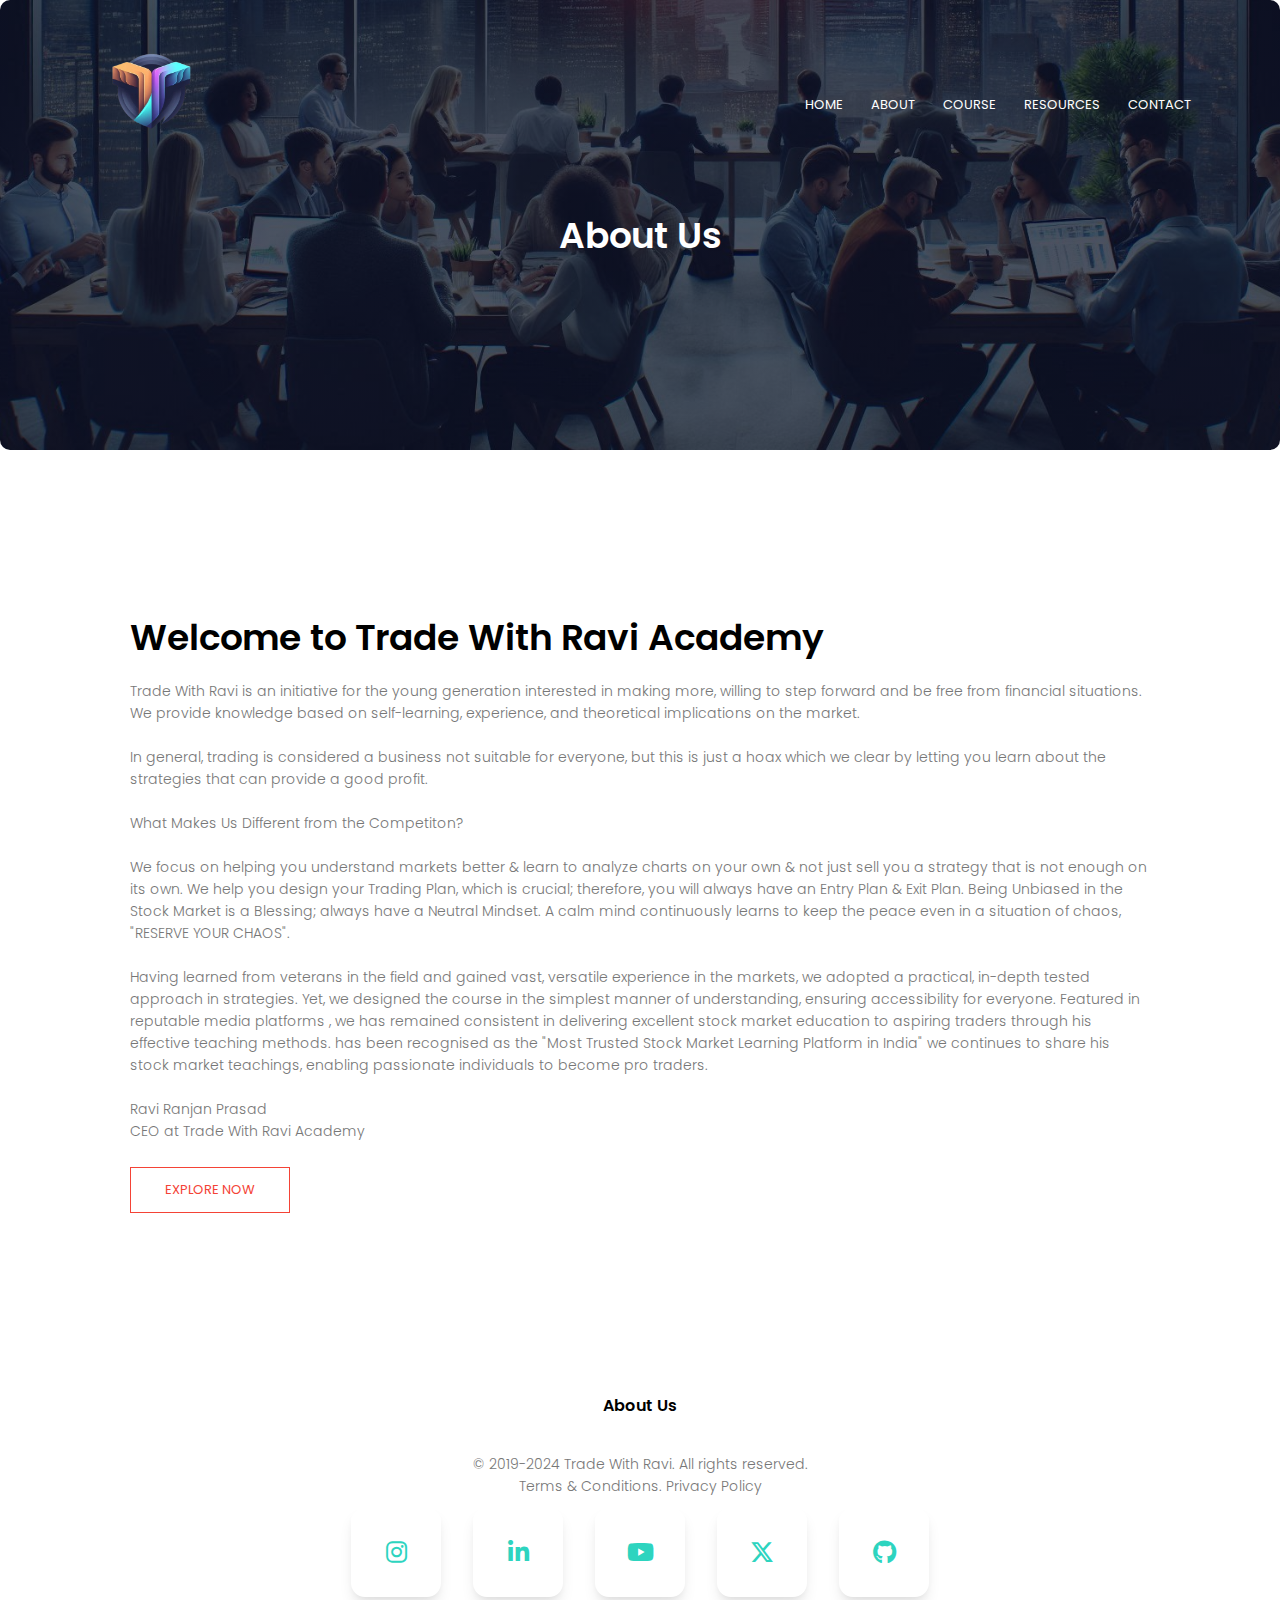
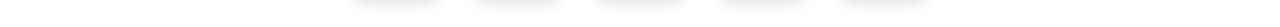
<file: ABOUT.html>
<!DOCTYPE html>
<html>
    <head>
        <meta name="viewport" content="with=device-width,initial-
        scale=1.0">
        <title>trade with ravi</title>
        <link rel="stylesheet" href="style.css">
        <link rel="preconnect" href="https://fonts.googleapis.com">
        <link rel="preconnect" href="https://fonts.gstatic.com" crossorigin>
        <link href="https://fonts.googleapis.com/css2?family=Poppins:ital,
        wght@0,100;0,200;0,300;0,400;0,500;0,600;0,700;0,800;0,900;1,100;1
        ,200;1,300;1,400;1,500;1,600;1,700;1,800;1,900&display=swap" 
        rel="stylesheet">
        <link rel="stylesheet" href="https://cdnjs.cloudflare.com/ajax/libs/font-awesome/6.5.2/css/all.min.css" />
        <link rel="icon" href="./images/a2 logo - Copy.png">
        <!-- TradingView Widget BEGIN -->
        <div class="tradingview-widget-container">
            <div class="tradingview-widget-container__widget"></div>
            <script type="text/javascript" src="https://s3.tradingview.com/external-embedding/embed-widget-ticker-tape.js" async>
                {
                    "symbols"; [
                        { "description": "", "proName": "NASDAQ:TSLA" },
                        { "description": "", "proName": "NASDAQ:AAPL" },
                        // Add more symbols as needed
                    ],
                    "showSymbolLogo"; true,
                    "colorTheme"; "light",
                    "isTransparent"; false,
                    "displayMode"; "adaptive",
                    "locale"; "en"
                }
            </script>
        </div>
        <!-- TradingView Widget END -->


    </head>
    <body>
    <section class="aboutus-header">
        <nav>
            <a href="index.html"><img src="images/a2 logo.png"> </a>
            <div class="nav-links">
                <ul>
                    <li><a href="index.html">HOME</a></li>
                    <li><a href="ABOUT.html">ABOUT</a></li>
                    <li><a href="COURSE.html">COURSE</a></li>
                    <li><a href="RESOURCES.html">RESOURCES</a></li>
                    <li><a href="CONTACT.html">CONTACT</a></li>
                </ul>
            </div>    
        </nav>
        <h1>About Us</h1>
    </section>

    <!----about us content----->
    <section class="about-us">
        <div class="">
            <div class="about-col">
                <h1>Welcome to Trade With Ravi Academy</h1>
                <p>Trade With Ravi is an initiative for the young
                     generation interested in making more, willing
                      to step forward and be free from financial
                       situations. We provide knowledge based on
                        self-learning, experience, and theoretical
                         implications on the market.<br><br>
                    In general, trading is considered a business
                     not suitable for everyone, but this is just a hoax
                      which we clear by letting you learn about the
                       strategies that can provide a good profit.<br><br>
                       What Makes Us Different from the Competiton?<br><br>
                       We focus on helping you understand markets better 
                       & learn to analyze charts on your own & not just sell
                        you a strategy that is not enough on its own. We help
                         you design your Trading Plan, which is crucial; therefore,
                          you will always have an Entry Plan & Exit Plan. Being Unbiased
                           in the Stock Market is a Blessing; always have a Neutral Mindset.
                            A calm mind continuously learns to keep the peace even
                             in a situation of chaos, "RESERVE YOUR CHAOS".<br><br>
                             Having learned from veterans in the field and gained vast, 
                             versatile experience in the markets, we adopted a 
                             practical, in-depth tested approach in  strategies. Yet,
                              we designed the course in the simplest manner of
                               understanding, ensuring accessibility for everyone. 
                               Featured in reputable media platforms , we
                                has remained consistent in delivering excellent stock
                                 market education to aspiring traders through his effective
                                  teaching methods. has been recognised as the "Most
                                    Trusted Stock Market Learning Platform in India" 
                                     we continues to share his stock market teachings, enabling
                                      passionate individuals to become pro traders.
                                      <br><br>

                             Ravi Ranjan Prasad<br>
                             CEO at Trade With Ravi Academy</p>
                <a href="COURSE.html" class="hero-btn red-btn">EXPLORE NOW</a>
            </div>
            <!--<div class="about-col"></div>
                <img src="">-->
        </div>
    </section>



    <!----call to footer----->
    <section class="footer">
        <h4>About Us</h4 >
        <p>© 2019-2024 Trade With Ravi. All rights reserved.
            <br>Terms & Conditions. Privacy Policy</p>
            <div class="wrapper">
                <a href="https://www.instagram.com/ravi_r_prasad?igsh=MTlmdzN1eXh4c2s4Yw==" class="icon"><i class="fa-brands fa-instagram"></i></a>
                <a href="https://www.linkedin.com/in/ravi-prasad-a82067279/" class="icon"><i class="fa-brands fa-linkedin-in"></i></a>
                <a href="https://youtube.com/@tradewithraviii?si=IYoR2a-AwyPsZ4Fv" class="icon"><i class="fa-brands fa-youtube"></i></a>
                <a href="https://x.com/RaviPrasad53339" class="icon"><i class="fa-brands fa-x-twitter"></i></a>
                <a href="https://github.com/rraviprasad" class="icon"><i class="fa-brands fa-github"></i></a>
            </div>
    </section>
    </body>
</html>
</file>
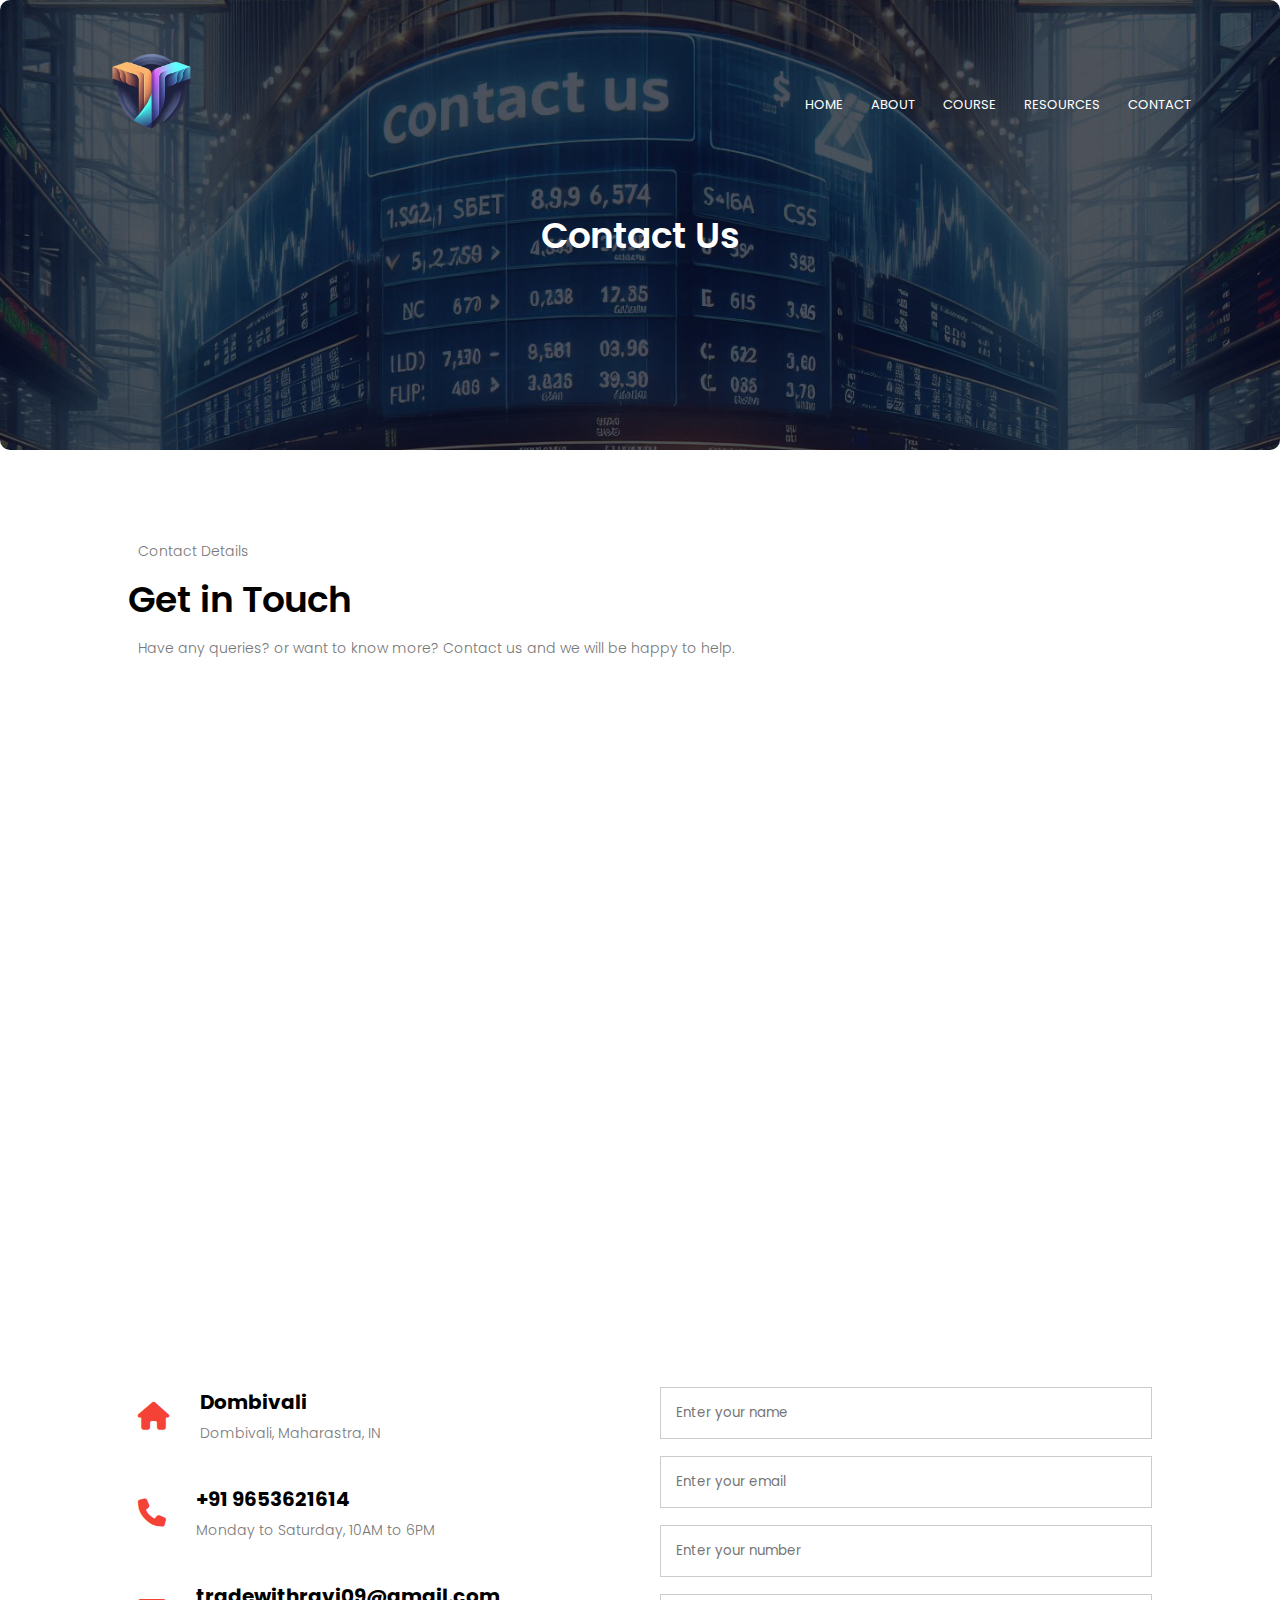
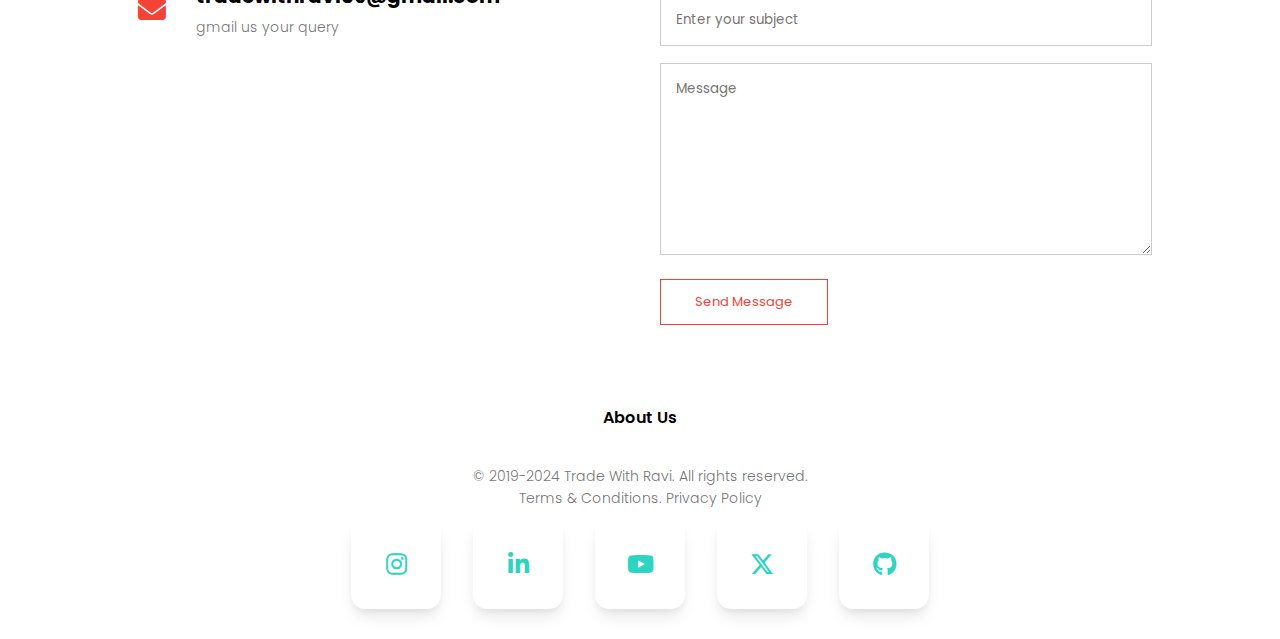
<file: CONTACT.html>
<!DOCTYPE html>
<html>
    <head>
        <meta name="viewport" content="with=device-width,initial-
        scale=1.0">
        <title>trade with ravi</title>
        <link rel="stylesheet" href="style.css">
        <link rel="preconnect" href="https://fonts.googleapis.com">
        <link rel="preconnect" href="https://fonts.gstatic.com" crossorigin>
        <link href="https://fonts.googleapis.com/css2?family=Poppins:ital,
        wght@0,100;0,200;0,300;0,400;0,500;0,600;0,700;0,800;0,900;1,100;1
        ,200;1,300;1,400;1,500;1,600;1,700;1,800;1,900&display=swap" 
        rel="stylesheet">
        <link rel="stylesheet" href="https://cdnjs.cloudflare.com/ajax/libs/font-awesome/6.5.2/css/all.min.css" />
        <link rel="icon" href="./images/a2 logo - Copy.png">
        <!-- TradingView Widget BEGIN -->
        <div class="tradingview-widget-container">
            <div class="tradingview-widget-container__widget"></div>
            <script type="text/javascript" src="https://s3.tradingview.com/external-embedding/embed-widget-ticker-tape.js" async>
                {
                    "symbols"; [
                        { "description": "", "proName": "NASDAQ:TSLA" },
                        { "description": "", "proName": "NASDAQ:AAPL" },
                        // Add more symbols as needed
                    ],
                    "showSymbolLogo"; true,
                    "colorTheme"; "light",
                    "isTransparent"; false,
                    "displayMode"; "adaptive",
                    "locale"; "en"
                }
            </script>
        </div>
        <!-- TradingView Widget END -->


    </head>
    <body>
    
    <section class="contactus-header">
        <nav>
            <a href="index.html"><img src="images/a2 logo.png"> </a>
            <div class="nav-links">
                <ul>
                    <li><a href="index.html">HOME</a></li>
                    <li><a href="ABOUT.html">ABOUT</a></li>
                    <li><a href="COURSE.html">COURSE</a></li>
                    <li><a href="RESOURCES.html">RESOURCES</a></li>
                    <li><a href="CONTACT.html">CONTACT</a></li>
                </ul>
            </div>    
        </nav>
        <h1>Contact Us</h1>
    </section>
        <!----about us content----->
        <section class="about-us">
            <div class="">
                <div class="about-c">
                    <p>Contact Details</p>
                    <h1>Get in Touch</h1>
                    <p>Have any queries? or want to know more?
                        Contact us and we will be happy to help.</p>
                </div>
            </div>
        </section>

    <!----content us----->
    <section class="location">
        <iframe src="https://www.google.com/maps/embed?pb=!1m18!1m12!1m3!1d60282.82315846535!2d73.0583818355154!3d19.209329197565467!2m3!1f0!2f0!3f0!3m2!1i1024!2i768!4f13.1!3m3!1m2!1s0x3be7958ef72d8707%3A0x84bf6ab96e280b08!2sDombivli%2C%20Maharashtra!5e0!3m2!1sen!2sin!4v1733633603600!5m2!1sen!2sin" width="600" height="450" style="border:0;" allowfullscreen="" loading="lazy" referrerpolicy="no-referrer-when-downgrade"></iframe>
    </section>


    <section class="contact-us">
        <div class="row">
            <div class="contact-col">
                <div>
                    <a href="#"></a><i class="fa fa-home"></i></a>
                    <span>
                        <h5>Dombivali</h5>
                        <p>Dombivali, Maharastra, IN</p>
                    </span>
                </div>
                <div>
                    <a href="#"></a><i class="fa fa-phone"></i></a>
                    <span>
                        <h5>+91 9653621614</h5>
                        <p>Monday to Saturday, 10AM to 6PM</p>
                    </span>
                </div>
                <div>
                    <a href="#"></a><i class="fa fa-envelope"></i></a>
                    <span>
                        <h5>tradewithravi09@gmail.com</h5>
                        <p>gmail us your query</p>
                    </span>
                </div>
                
            </div>
            <div class="contact-col">
                <!-- modify this form HTML and place wherever you want your form -->
                <form action="https://formspree.io/f/xldekggw" method="POST">
                    <label for="name"></label>
                    <input type="text" name="name" id="name" placeholder="Enter your name" required>
                    
                    <label for="email"></label>
                    <input type="email" name="email" id="email" placeholder="Enter your email" required>
                    
                    <label for="number"></label>
                    <input type="text" name="number" id="number" placeholder="Enter your number" required>
                    
                    <label for="subject"></label>
                    <input type="text" name="subject" id="subject" placeholder="Enter your subject" required>
                    
                    <label for="message"></label>
                    <textarea name="message" id="message" rows="8" placeholder="Message" required></textarea>
                    
                    <button type="submit" class="hero-btn red-btn">Send Message</button>
                </form>
            </div>
            
        </div>
    </section>




    <!----call to footer----->
    <section class="footer">
        <h4>About Us</h4 >
            <p>© 2019-2024 Trade With Ravi. All rights reserved.
                <br>Terms & Conditions. Privacy Policy</p>
                <div class="wrapper">
                    <a href="https://www.instagram.com/ravi_r_prasad?igsh=MTlmdzN1eXh4c2s4Yw==" class="icon"><i class="fa-brands fa-instagram"></i></a>
                    <a href="https://www.linkedin.com/in/ravi-prasad-a82067279/" class="icon"><i class="fa-brands fa-linkedin-in"></i></a>
                    <a href="https://youtube.com/@tradewithraviii?si=IYoR2a-AwyPsZ4Fv" class="icon"><i class="fa-brands fa-youtube"></i></a>
                    <a href="https://x.com/RaviPrasad53339" class="icon"><i class="fa-brands fa-x-twitter"></i></a>
                    <a href="https://github.com/rraviprasad" class="icon"><i class="fa-brands fa-github"></i></a>
                </div>
    </section>
    </body>
</html>
</file>
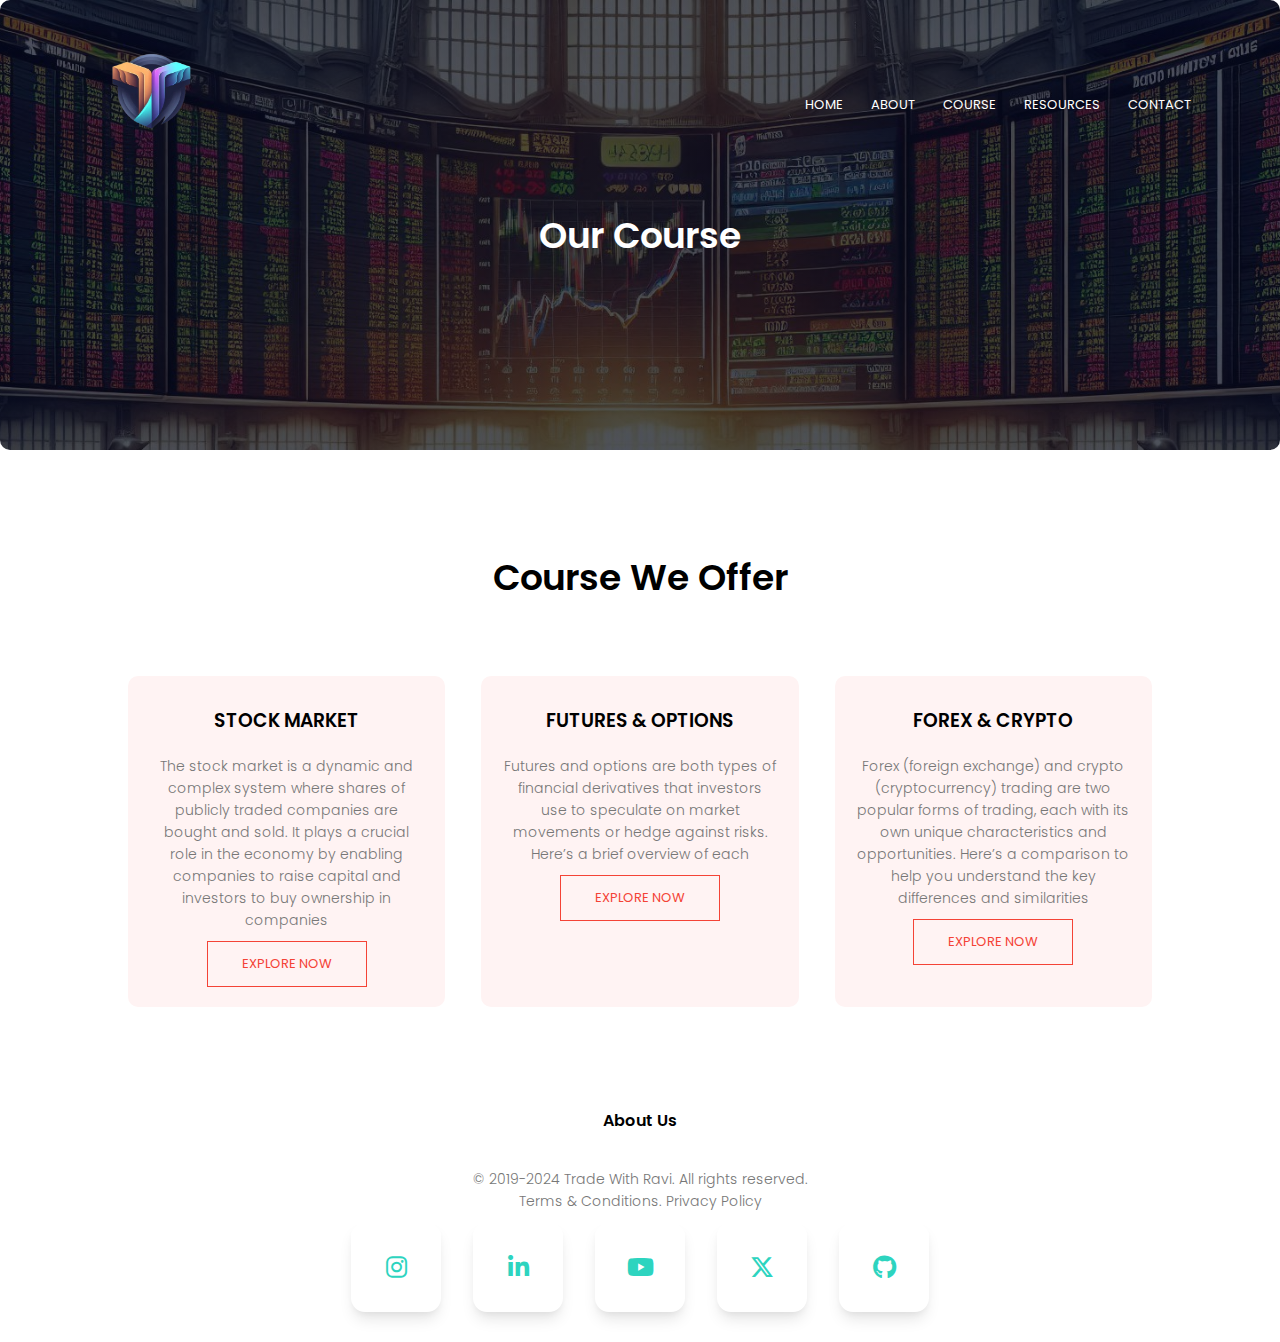
<file: COURSE.html>
<!DOCTYPE html>
<html>
    <head>
        <meta name="viewport" content="with=device-width,initial-
        scale=1.0">
        <title>trade with ravi</title>
        <link rel="stylesheet" href="style.css">
        <link rel="preconnect" href="https://fonts.googleapis.com">
        <link rel="preconnect" href="https://fonts.gstatic.com" crossorigin>
        <link href="https://fonts.googleapis.com/css2?family=Poppins:ital,
        wght@0,100;0,200;0,300;0,400;0,500;0,600;0,700;0,800;0,900;1,100;1
        ,200;1,300;1,400;1,500;1,600;1,700;1,800;1,900&display=swap" 
        rel="stylesheet">
        <link rel="stylesheet" href="https://cdnjs.cloudflare.com/ajax/libs/font-awesome/6.5.2/css/all.min.css" />
        <link rel="icon" href="./images/a2 logo - Copy.png">
        <!-- TradingView Widget BEGIN -->
        <div class="tradingview-widget-container">
            <div class="tradingview-widget-container__widget"></div>
            <script type="text/javascript" src="https://s3.tradingview.com/external-embedding/embed-widget-ticker-tape.js" async>
                {
                    "symbols"; [
                        { "description": "", "proName": "NASDAQ:TSLA" },
                        { "description": "", "proName": "NASDAQ:AAPL" },
                        // Add more symbols as needed
                    ],
                    "showSymbolLogo"; true,
                    "colorTheme"; "light",
                    "isTransparent"; false,
                    "displayMode"; "adaptive",
                    "locale"; "en"
                }
            </script>
        </div>
        <!-- TradingView Widget END -->


    </head>
    <body>
    <section class="ourcorses-header">
        <nav>
            <a href="index.html"><img src="images/a2 logo.png"> </a>
            <div class="nav-links">
                <ul>
                    <li><a href="index.html">HOME</a></li>
                    <li><a href="ABOUT.html">ABOUT</a></li>
                    <li><a href="COURSE.html">COURSE</a></li>
                    <li><a href="RESOURCES.html">RESOURCES</a></li>
                    <li><a href="CONTACT.html">CONTACT</a></li>
                </ul>
            </div>    
        </nav>
        <h1>Our Course</h1>
    </section>

    <!----course----->
    <section class="course">
        <h1>Course We Offer</h1>
        <p></p>

        <div class="row">
            <div class="course-col">

                <h3>STOCK MARKET</h3>
                <p>The stock market is a dynamic and complex system where shares of publicly traded companies are bought and sold. It plays a crucial role in the economy by enabling companies to raise capital and investors to buy ownership in companies</p>
                <a href="image present stock.html" class="hero-btn red-btn">EXPLORE NOW</a>
            </div>
    
            <div class="course-col">
                <h3>FUTURES & OPTIONS</h3>
                <p>Futures and options are both types of financial derivatives that investors use to speculate on market movements or hedge against risks. Here’s a brief overview of each</p>
                <a href="image present FUTURES & OPTIONS.html" class="hero-btn red-btn">EXPLORE NOW</a>
            </div>
    
            <div class="course-col">
                <h3>FOREX & CRYPTO</h3>
                <p>Forex (foreign exchange) and crypto (cryptocurrency) trading are two popular forms of trading, each with its own unique characteristics and opportunities. Here’s a comparison to help you understand the key differences and similarities</p>
                <a href="image present FOREX & CRYPTO.html" class="hero-btn red-btn">EXPLORE NOW</a>
            </div>
            
        </div>
    </section>






    <!----call to footer----->
    <section class="footer">
        <h4>About Us</h4 >
            <p>© 2019-2024 Trade With Ravi. All rights reserved.
                <br>Terms & Conditions. Privacy Policy</p>
                <div class="wrapper">
                    <a href="https://www.instagram.com/ravi_r_prasad?igsh=MTlmdzN1eXh4c2s4Yw==" class="icon"><i class="fa-brands fa-instagram"></i></a>
                    <a href="https://www.linkedin.com/in/ravi-prasad-a82067279/" class="icon"><i class="fa-brands fa-linkedin-in"></i></a>
                    <a href="https://youtube.com/@tradewithraviii?si=IYoR2a-AwyPsZ4Fv" class="icon"><i class="fa-brands fa-youtube"></i></a>
                    <a href="https://x.com/RaviPrasad53339" class="icon"><i class="fa-brands fa-x-twitter"></i></a>
                    <a href="https://github.com/rraviprasad" class="icon"><i class="fa-brands fa-github"></i></a>
                </div>
    </section>
    </body>
</html>
</file>
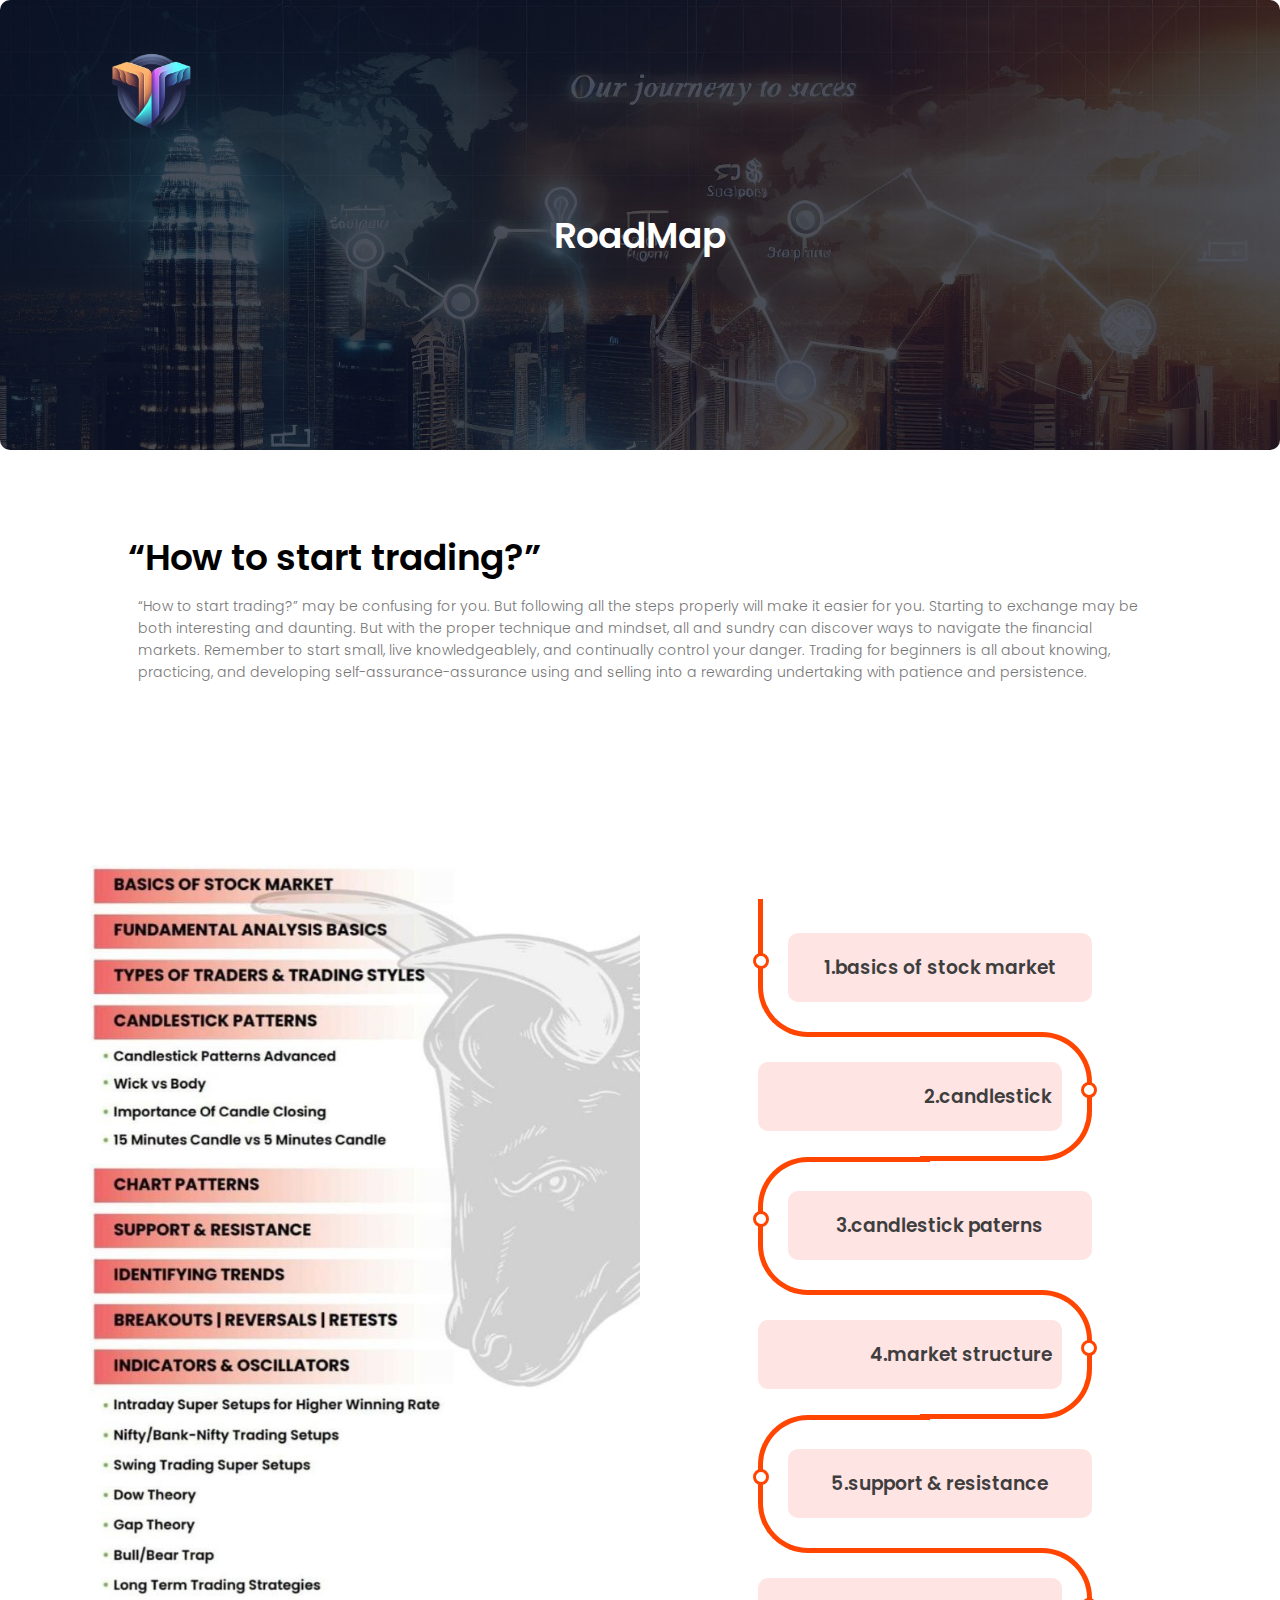
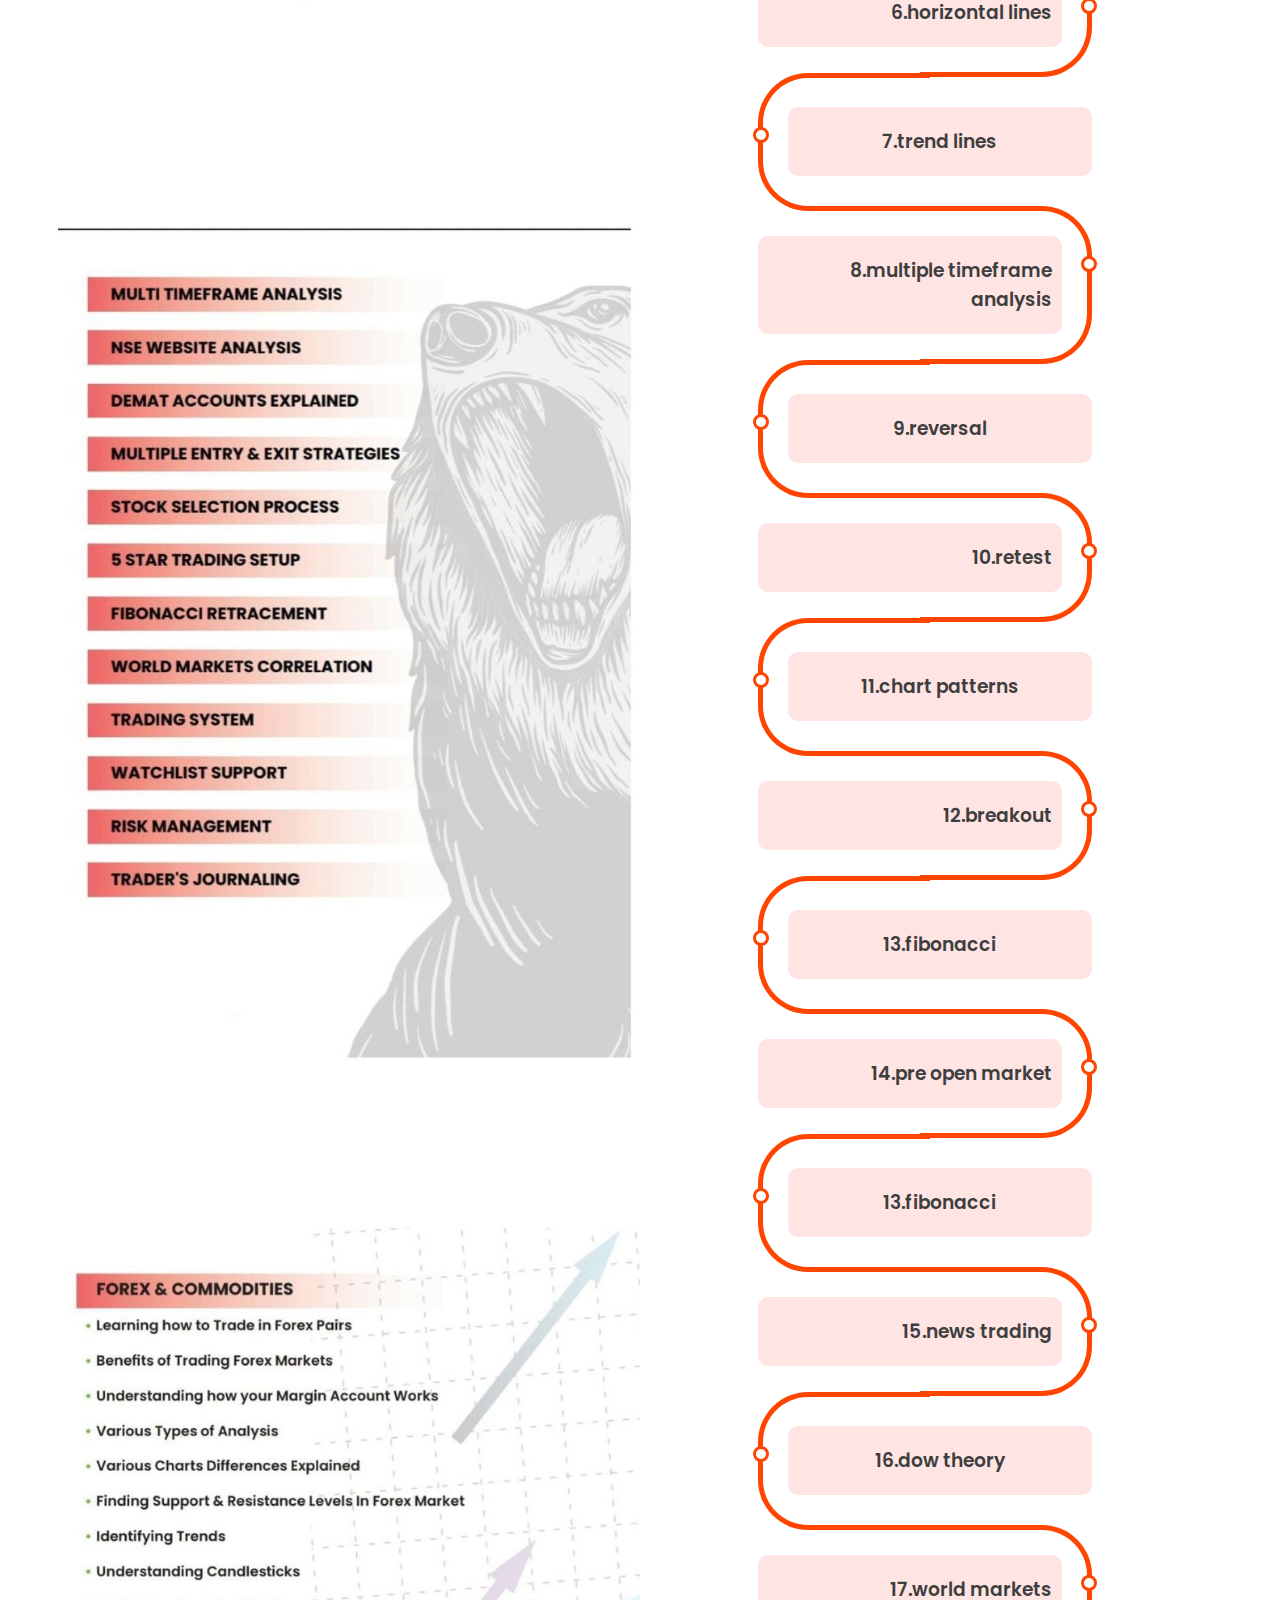
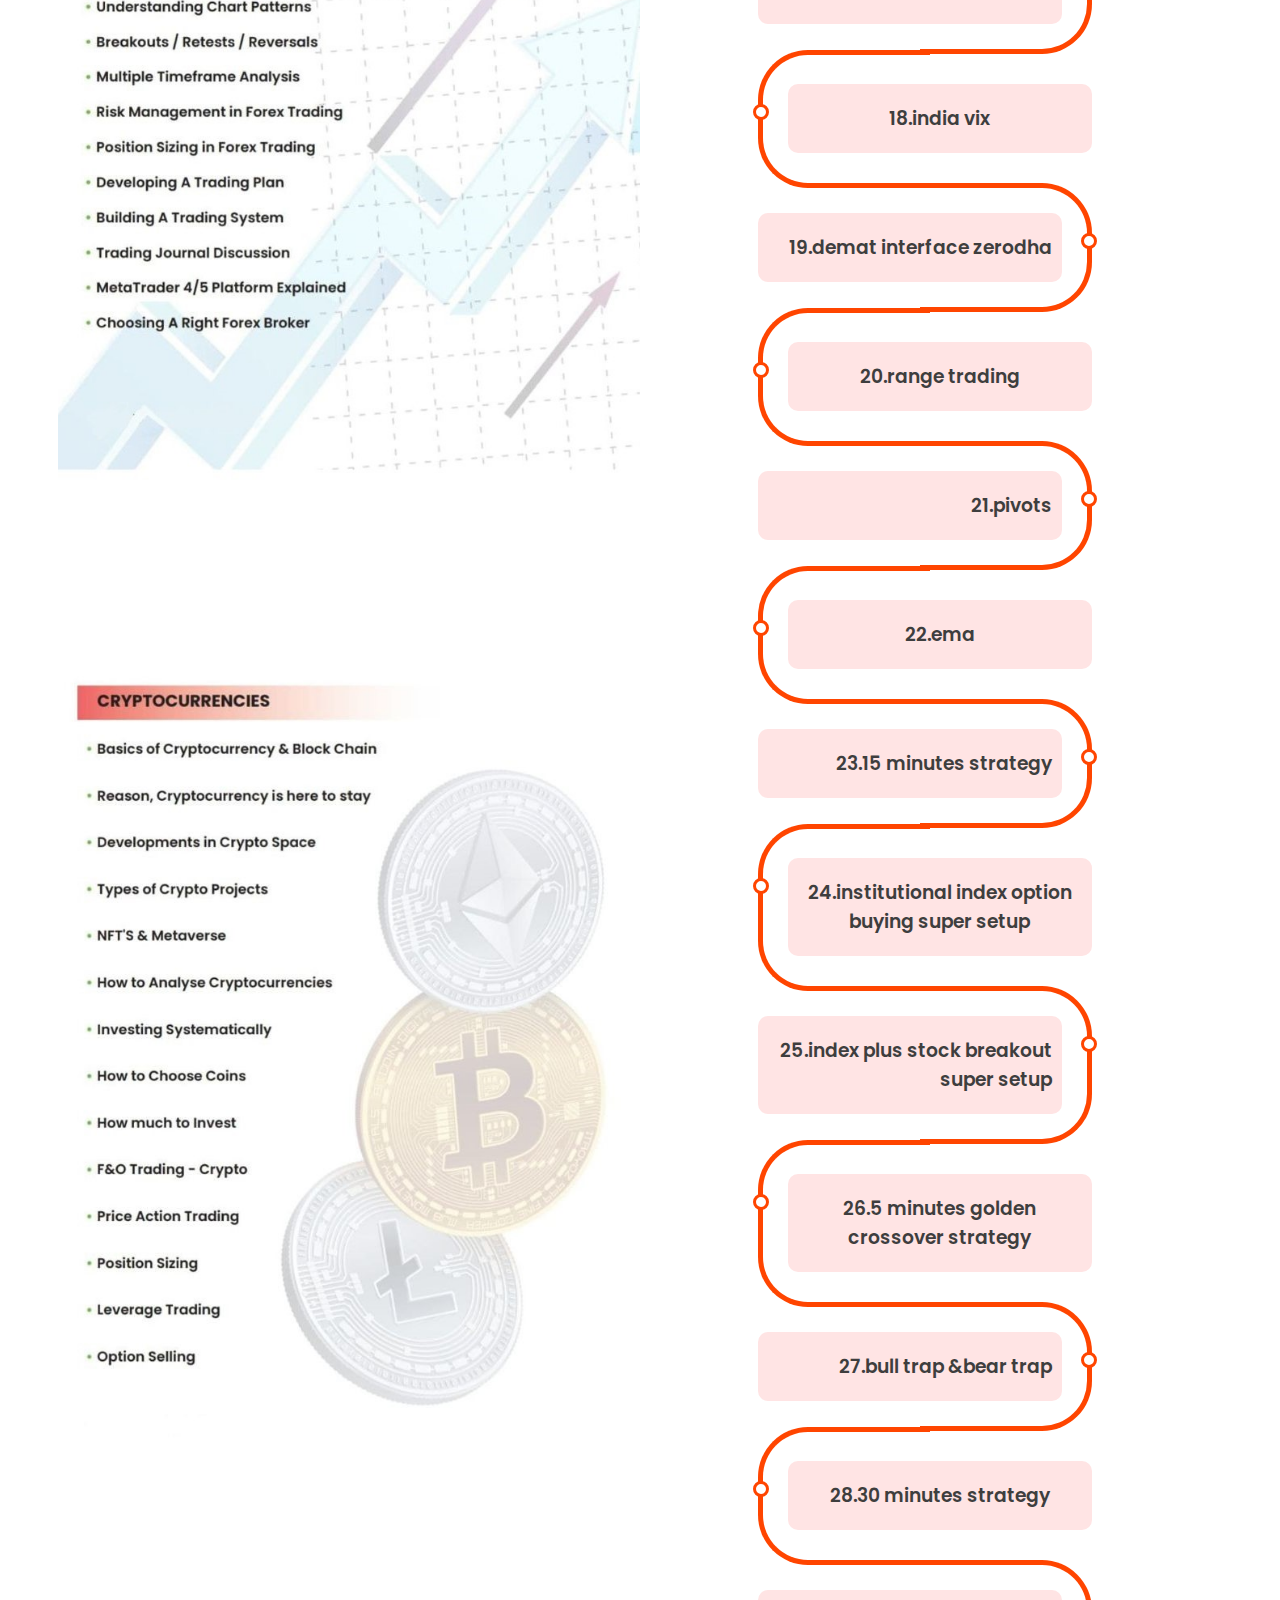
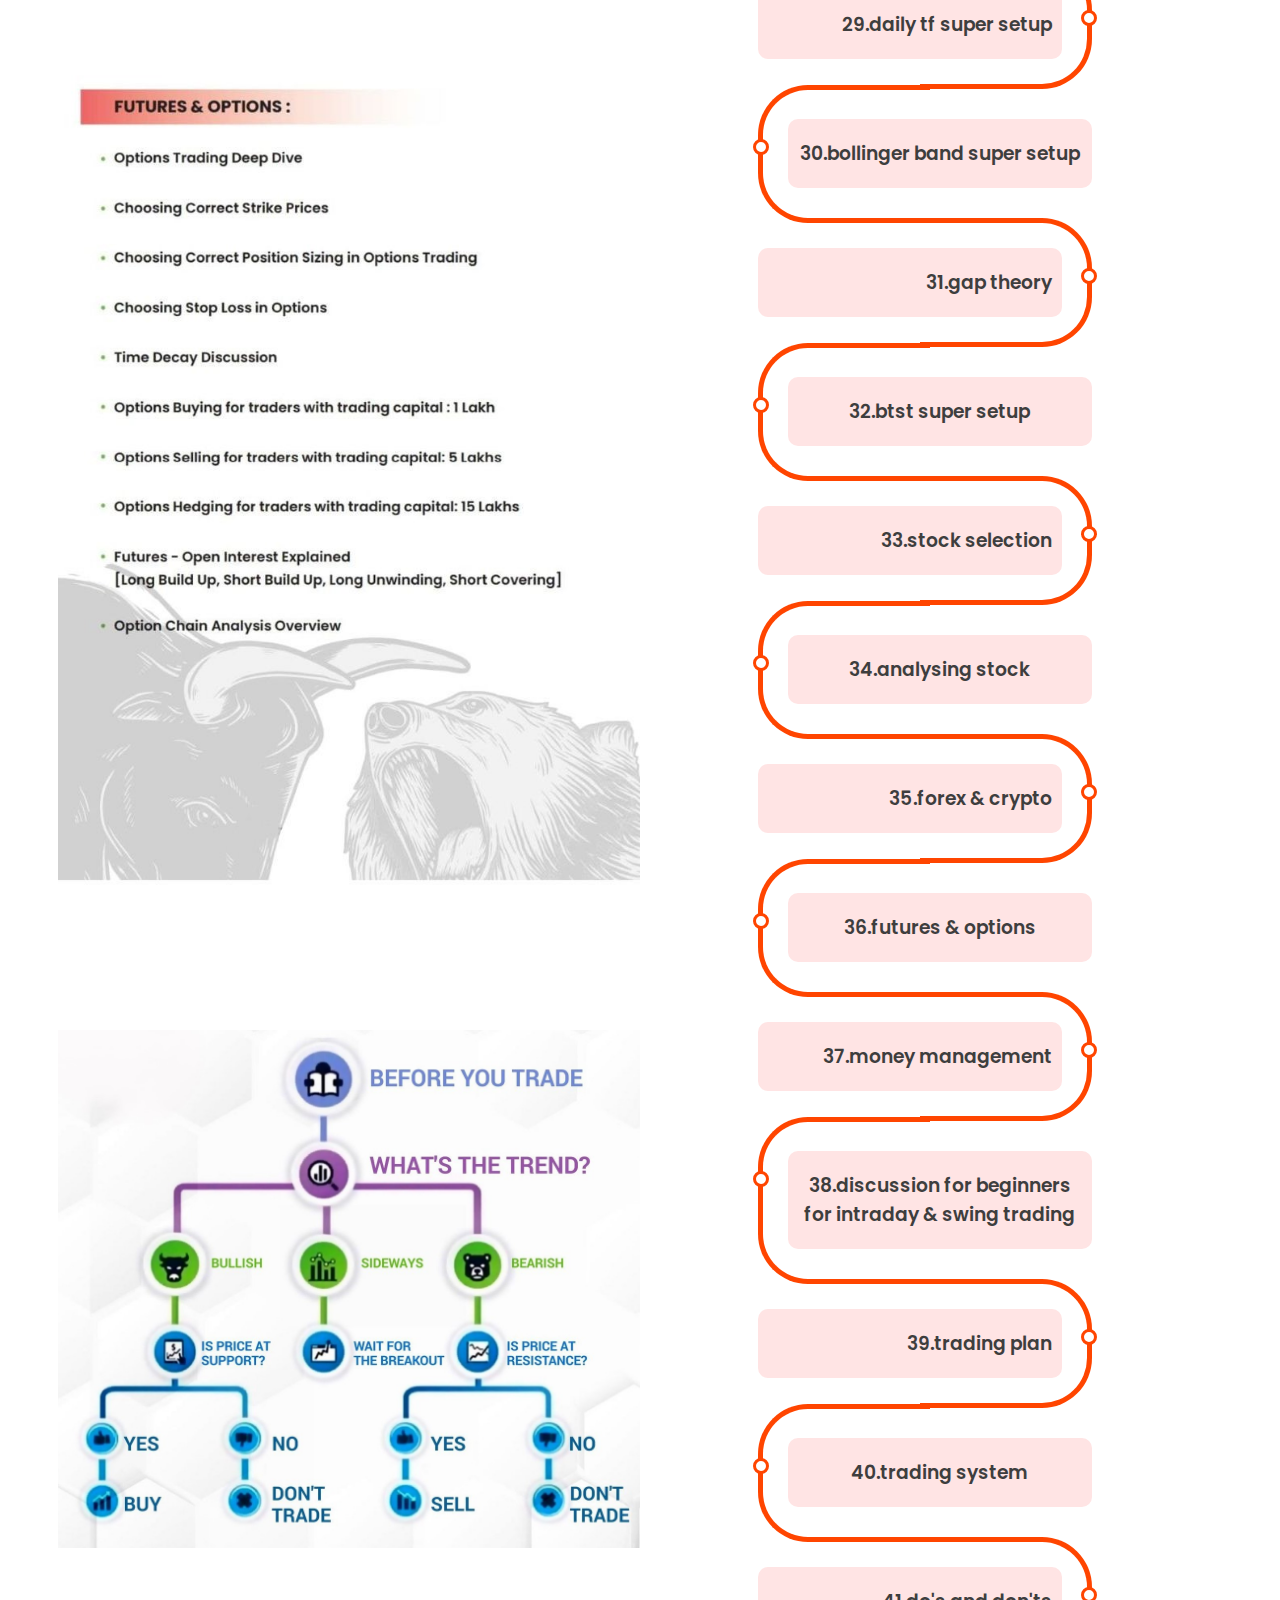
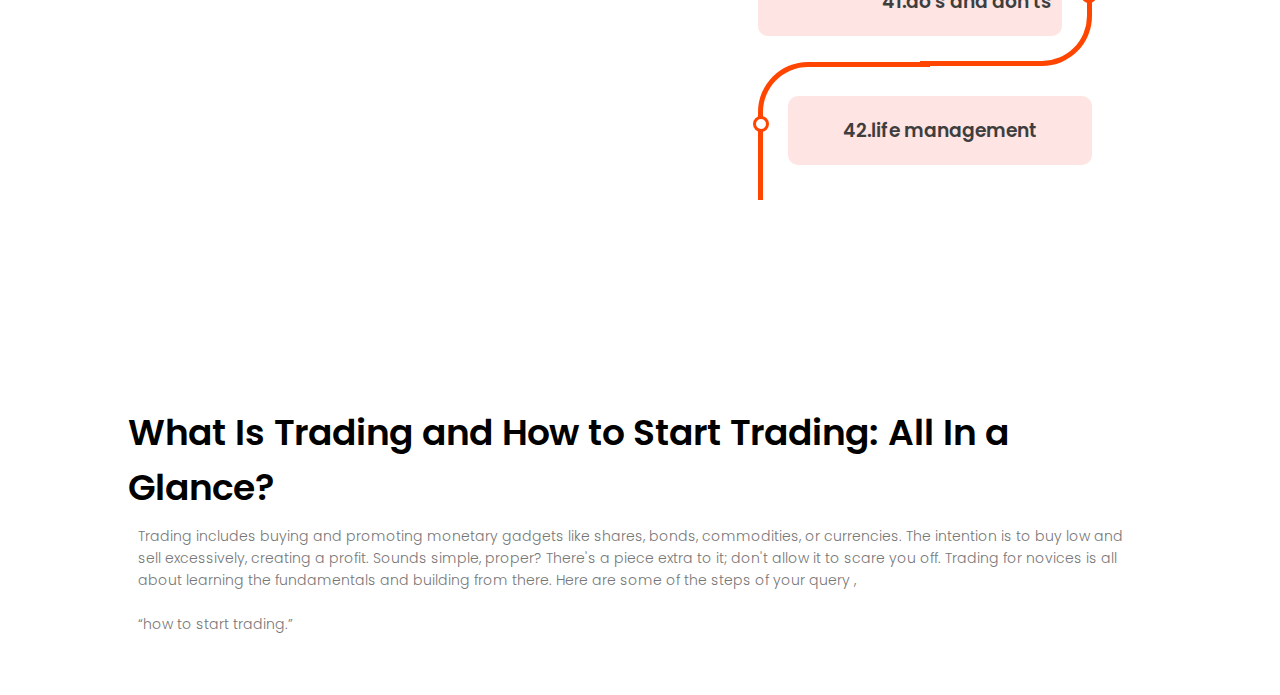
<file: image present roadMAP.html>
<!DOCTYPE html>
<html>
    <head>
        <meta name="viewport" content="with=device-width,initial-
        scale=1.0">
        <title>trade with ravi</title>
        <link rel="stylesheet" href="style.css">
        <link rel="preconnect" href="https://fonts.googleapis.com">
        <link rel="preconnect" href="https://fonts.gstatic.com" crossorigin>
        <link href="https://fonts.googleapis.com/css2?family=Poppins:ital,
        wght@0,100;0,200;0,300;0,400;0,500;0,600;0,700;0,800;0,900;1,100;1
        ,200;1,300;1,400;1,500;1,600;1,700;1,800;1,900&display=swap" 
        rel="stylesheet">
        <link rel="stylesheet" href="https://cdnjs.cloudflare.com/ajax/libs/font-awesome/6.5.2/css/all.min.css" />
        <link rel="icon" href="./images/a2 logo - Copy.png">
        <!-- TradingView Widget BEGIN -->
        <div class="tradingview-widget-container">
            <div class="tradingview-widget-container__widget"></div>
            <script type="text/javascript" src="https://s3.tradingview.com/external-embedding/embed-widget-ticker-tape.js" async>
                {
                    "symbols"; [
                        { "description": "", "proName": "NASDAQ:TSLA" },
                        { "description": "", "proName": "NASDAQ:AAPL" },
                        // Add more symbols as needed
                    ],
                    "showSymbolLogo"; true,
                    "colorTheme"; "light",
                    "isTransparent"; false,
                    "displayMode"; "adaptive",
                    "locale"; "en"
                }
            </script>
        </div>
        <!-- TradingView Widget END -->


    </head>
<body>
    <section class="roadmap-header">
        <nav>
            <a href="index.html"><img src="images/a2 logo.png"> </a>
                
        </nav>
        <h1>RoadMap</h1>
    </section>



    <!----about us content----->
    <section class="about-us">
        <div class="">
            <div class="about-c">
                <h1>“How to start trading?”</h1>
                <p>“How to start trading?” may be confusing for you. But following all the steps properly will make it easier for you. Starting to exchange may be both interesting and daunting. But with the proper technique and mindset, all and sundry can discover ways to navigate the financial markets. Remember to start small, live knowledgeablely, and continually control your danger. Trading for beginners is all about knowing, practicing, and developing self-assurance-assurance using and selling into a rewarding undertaking with patience and persistence.
                </p>
            </div>
        </div>
    </section>

    <div class="container">
        <section class="balbasor">
            <div class="left-column">
                <div class="column">
                    <div>
                        <img src="roadmap images/1.jpg" alt="Snow" style="width:100%">
                        <br><br><br><br><br><br>
                    </div>
                </div>


            </div>
            <div class="left-column">    
                <div class="column">
                    <div>
                        <img src="roadmap images/2.jpg" alt="Snow" style="width:100%">
                        <br><br><br><br><br><br>
                    </div>
                </div>
            </div>
            <div class="left-column">    
                <div class="column">
                    <div>
                        <img src="roadmap images/3.jpg" alt="Snow" style="width:100%">
                        <br><br><br><br><br><br>
                    </div>
                </div>
            </div>
            <div class="left-column">    
                <div class="column">
                    <div>
                        <img src="roadmap images/4.jpg" alt="Snow" style="width:100%">
                        <br><br><br><br><br><br>
                    </div>
                </div>
            </div>
            <div class="left-column">    
                <div class="column">
                    <div>
                        <img src="roadmap images/5.jpg" alt="Snow" style="width:100%">
                        <br><br><br><br><br><br>
                    </div>
                </div>
            </div>
            <div class="left-column">    
                <div class="column">
                    <div>
                        <img src="roadmap images/trading process flow chart.jpg" alt="Snow" style="width:100%">
                        <br><br><br><br><br><br>
                    </div>
                </div>
            </div>
        </section>



    
        <section class="about-us">
            <di class="right-column">
                <div class="timeline">
                    <div class="outer">
                      <div class="card">
                        <div class="info">
                          <h3 class="title">1.basics of stock market</h3>
                         
                        </div>
                      </div>
                      <div class="card">
                        <div class="info">
                          <h3 class="title">2.candlestick</h3>
                         
                        </div>
                      </div>
                      <div class="card">
                        <div class="info">
                          <h3 class="title">3.candlestick paterns</h3>
                          
                        </div>
                      </div>
                      <div class="card">
                        <div class="info">
                          <h3 class="title">4.market structure</h3>
                         
                        </div>
                      </div>
                      <div class="card">
                        <div class="info">
                          <h3 class="title">5.support & resistance</h3>
                          
                        </div>
                      </div>
                      <div class="card">
                        <div class="info">
                          <h3 class="title">6.horizontal lines</h3>
                          
                        </div>
                      </div>
                      <div class="card">
                        <div class="info">
                          <h3 class="title">7.trend lines</h3>
                          
                        </div>
                      </div>
                      <div class="card">
                        <div class="info">
                          <h3 class="title">8.multiple timeframe analysis</h3>
                         
                        </div>
                      </div>
                      <div class="card">
                        <div class="info">
                          <h3 class="title">9.reversal</h3>
                          
                        </div>
                      </div>
                      <div class="card">
                        <div class="info">
                          <h3 class="title">10.retest</h3>
                          
                        </div>
                      </div>
                      <div class="card">
                        <div class="info">
                          <h3 class="title">11.chart patterns</h3>
                          
                        </div>
                      </div>
                      <div class="card">
                        <div class="info">
                          <h3 class="title">12.breakout</h3>
                          
                        </div>
                      </div>
                      <div class="card">
                        <div class="info">
                          <h3 class="title">13.fibonacci</h3>
                         
                        </div>
                      </div>
                      <div class="card">
                        <div class="info">
                          <h3 class="title">14.pre open market</h3>
                         
                        </div>
                      </div>
                      <div class="card">
                        <div class="info">
                          <h3 class="title">13.fibonacci</h3>
                         
                        </div>
                      </div>
                      <div class="card">
                        <div class="info">
                          <h3 class="title">15.news trading</h3>
                         
                        </div>
                      </div>
                      <div class="card">
                        <div class="info">
                          <h3 class="title">16.dow theory</h3>
                         
                        </div>
                      </div>
                      <div class="card">
                        <div class="info">
                          <h3 class="title">17.world markets</h3>
                          
                        </div>
                      </div>
                      <div class="card">
                        <div class="info">
                          <h3 class="title">18.india vix</h3>
                          
                        </div>
                      </div>
                      <div class="card">
                        <div class="info">
                          <h3 class="title">19.demat interface zerodha</h3>
                          
                        </div>
                      </div>
                      <div class="card">
                        <div class="info">
                          <h3 class="title">20.range trading</h3>
                          
                        </div>
                      </div>
                      <div class="card">
                        <div class="info">
                          <h3 class="title">21.pivots</h3>
                          
                        </div>
                      </div>
                      <div class="card">
                        <div class="info">
                          <h3 class="title">22.ema</h3>
                          
                        </div>
                      </div>
                      <div class="card">
                        <div class="info">
                          <h3 class="title">23.15 minutes strategy</h3>
                          
                        </div>
                      </div>
                      <div class="card">
                        <div class="info">
                          <h3 class="title">24.institutional index option buying super setup</h3>
                         
                        </div>
                      </div>
                      <div class="card">
                        <div class="info">
                          <h3 class="title">25.index plus stock breakout super setup</h3>
                          
                        </div>
                      </div>
                      <div class="card">
                        <div class="info">
                          <h3 class="title">26.5 minutes golden crossover strategy</h3>
                          
                        </div>
                      </div>
                      <div class="card">
                        <div class="info">
                          <h3 class="title">27.bull trap &bear trap</h3>
                          
                        </div>
                      </div>
                      <div class="card">
                        <div class="info">
                          <h3 class="title">28.30 minutes strategy</h3>
                          
                        </div>
                      </div>
                      <div class="card">
                        <div class="info">
                          <h3 class="title">29.daily tf super setup</h3>
                          
                        </div>
                      </div>
                      <div class="card">
                        <div class="info">
                          <h3 class="title">30.bollinger band super setup</h3>
                          
                        </div>
                      </div>
                      <div class="card">
                        <div class="info">
                          <h3 class="title">31.gap theory</h3>
                         
                        </div>
                      </div>
                      <div class="card">
                        <div class="info">
                          <h3 class="title">32.btst super setup</h3>
                          
                        </div>
                      </div>
                      <div class="card">
                        <div class="info">
                          <h3 class="title">33.stock selection</h3>
                          
                        </div>
                      </div>
                      <div class="card">
                        <div class="info">
                          <h3 class="title">34.analysing stock</h3>
                          
                        </div>
                      </div>
                      <div class="card">
                        <div class="info">
                          <h3 class="title">35.forex & crypto</h3>
                          
                        </div>
                      </div>
                      <div class="card">
                        <div class="info">
                          <h3 class="title">36.futures & options</h3>
                          
                        </div>
                      </div>
                      <div class="card">
                        <div class="info">
                          <h3 class="title">37.money management</h3>
                          
                        </div>
                      </div>
                      <div class="card">
                        <div class="info">
                          <h3 class="title">38.discussion for beginners for intraday & swing trading</h3>
                          
                        </div>
                      </div>
                      <div class="card">
                        <div class="info">
                          <h3 class="title">39.trading plan</h3>
                          
                        </div>
                      </div>
                      <div class="card">
                        <div class="info">
                          <h3 class="title">40.trading system</h3>
                          
                        </div>
                      </div>
                      <div class="card">
                        <div class="info">
                          <h3 class="title">41.do's and don'ts</h3>
                          
                        </div>
                      </div>
                      <div class="card">
                        <div class="info">
                          <h3 class="title">42.life management</h3>
                          
                        </div> 
                    </div>
                </div>
            </div>
    </div>   
    <!----about us content----->
    
    <!----about us content----->
    <section class="about-us">
      <div class="">
          <div class="about-c">
              <h1>What Is Trading and How to Start Trading: All In a Glance?</h1>
              <p>Trading includes buying and promoting monetary gadgets like shares, bonds, commodities, or currencies. The intention is to buy low and sell excessively, creating a profit. Sounds simple, proper? There's a piece extra to it; don't allow it to scare you off. Trading for novices is all about learning the fundamentals and building from there. Here are some of the steps of your query ,
                <br><br>“how to start trading.”
                
              </p>
          </div>
      </div>
      <div class="razorpay-embed-btn" data-url="https://pages.razorpay.com/pl_OjdT5A6LdEmk1G/view" data-text="ENROLL NOW" data-color="#F44336" data-size="large">
        <script>
          (function(){
            var d=document; var x=!d.getElementById('razorpay-embed-btn-js')
            if(x){ var s=d.createElement('script'); s.defer=!0;s.id='razorpay-embed-btn-js';
            s.src='https://cdn.razorpay.com/static/embed_btn/bundle.js';d.body.appendChild(s);} else{var rzp=window['__rzp__'];
            rzp && rzp.init && rzp.init()}})();
        </script>
      </div>
          
  
<!----call to footer--
      <a href="059-form validator/user informasion form.html" class="hero-btn red-btn">EXPLORE NOW</a>
      <br><br><br><br><br>
    </section> --->
    

      <!----call to footer----->
    
  </body>
</html>
</file>
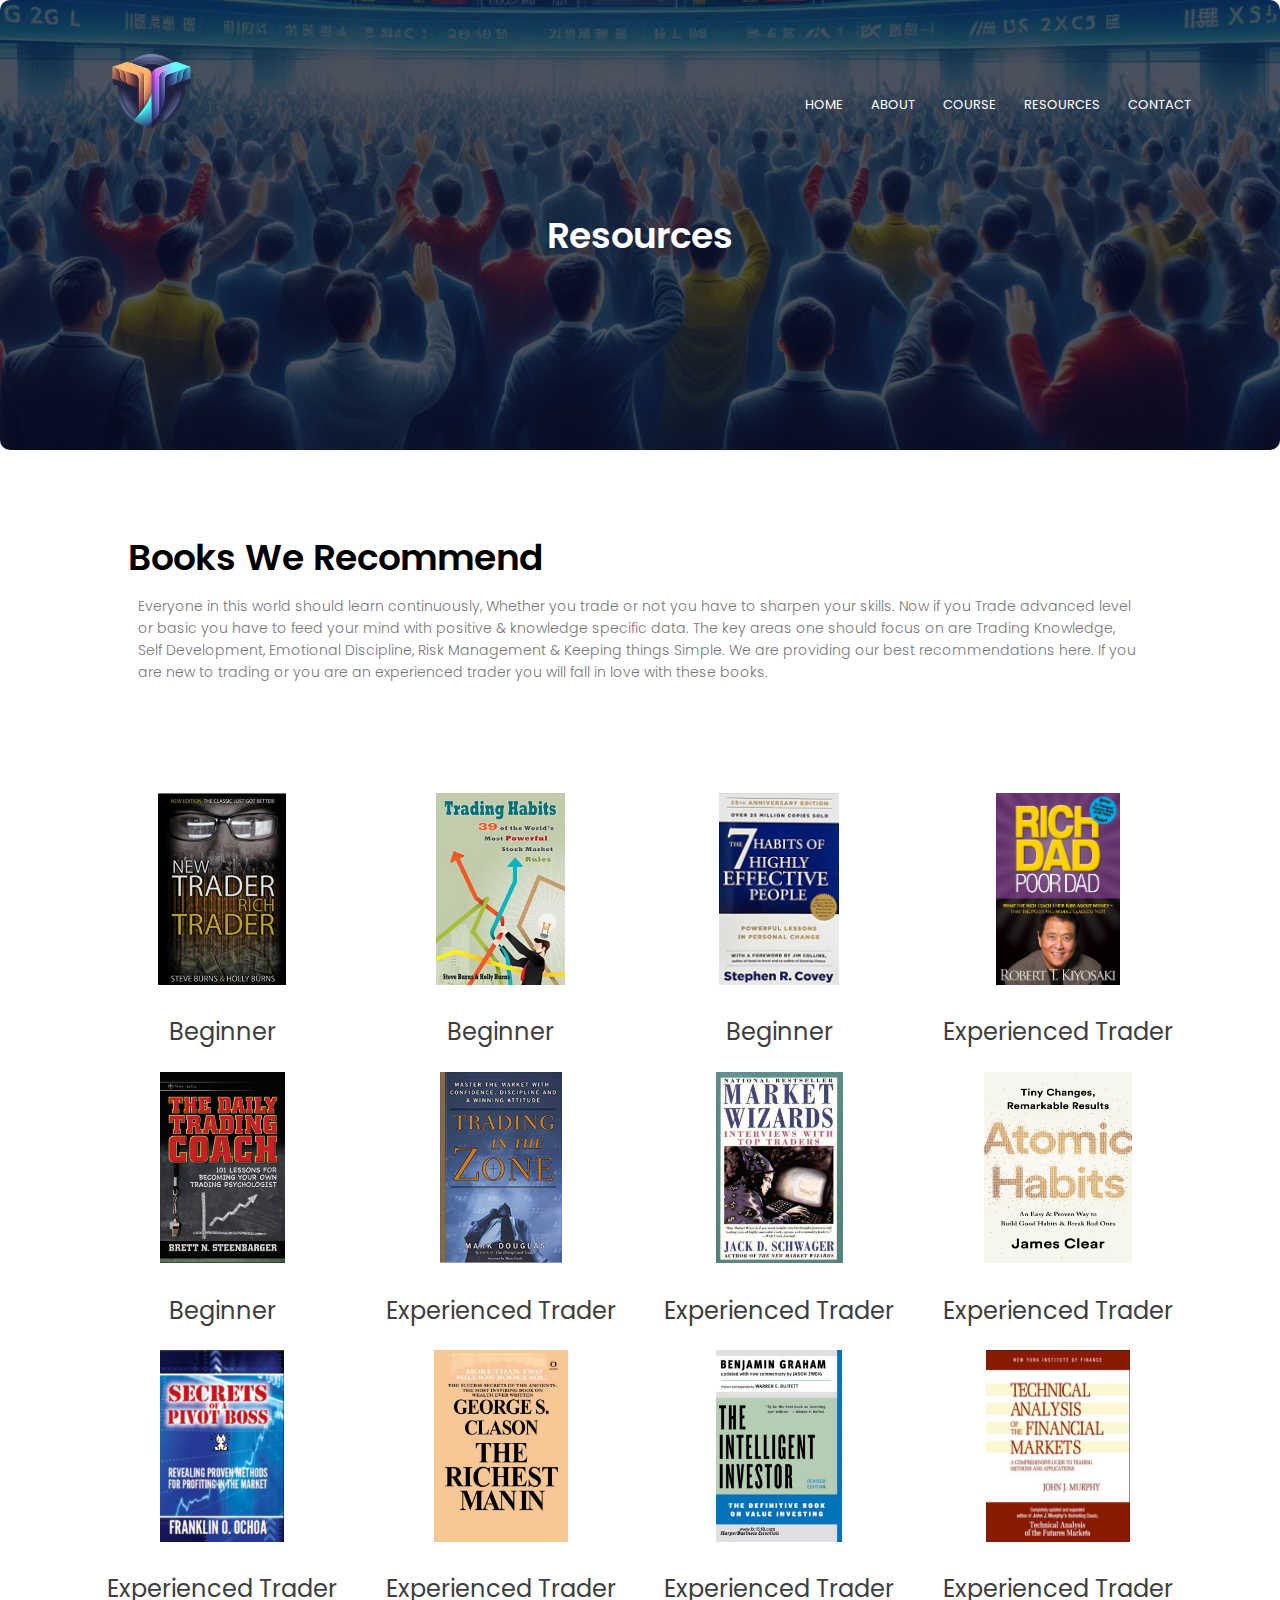
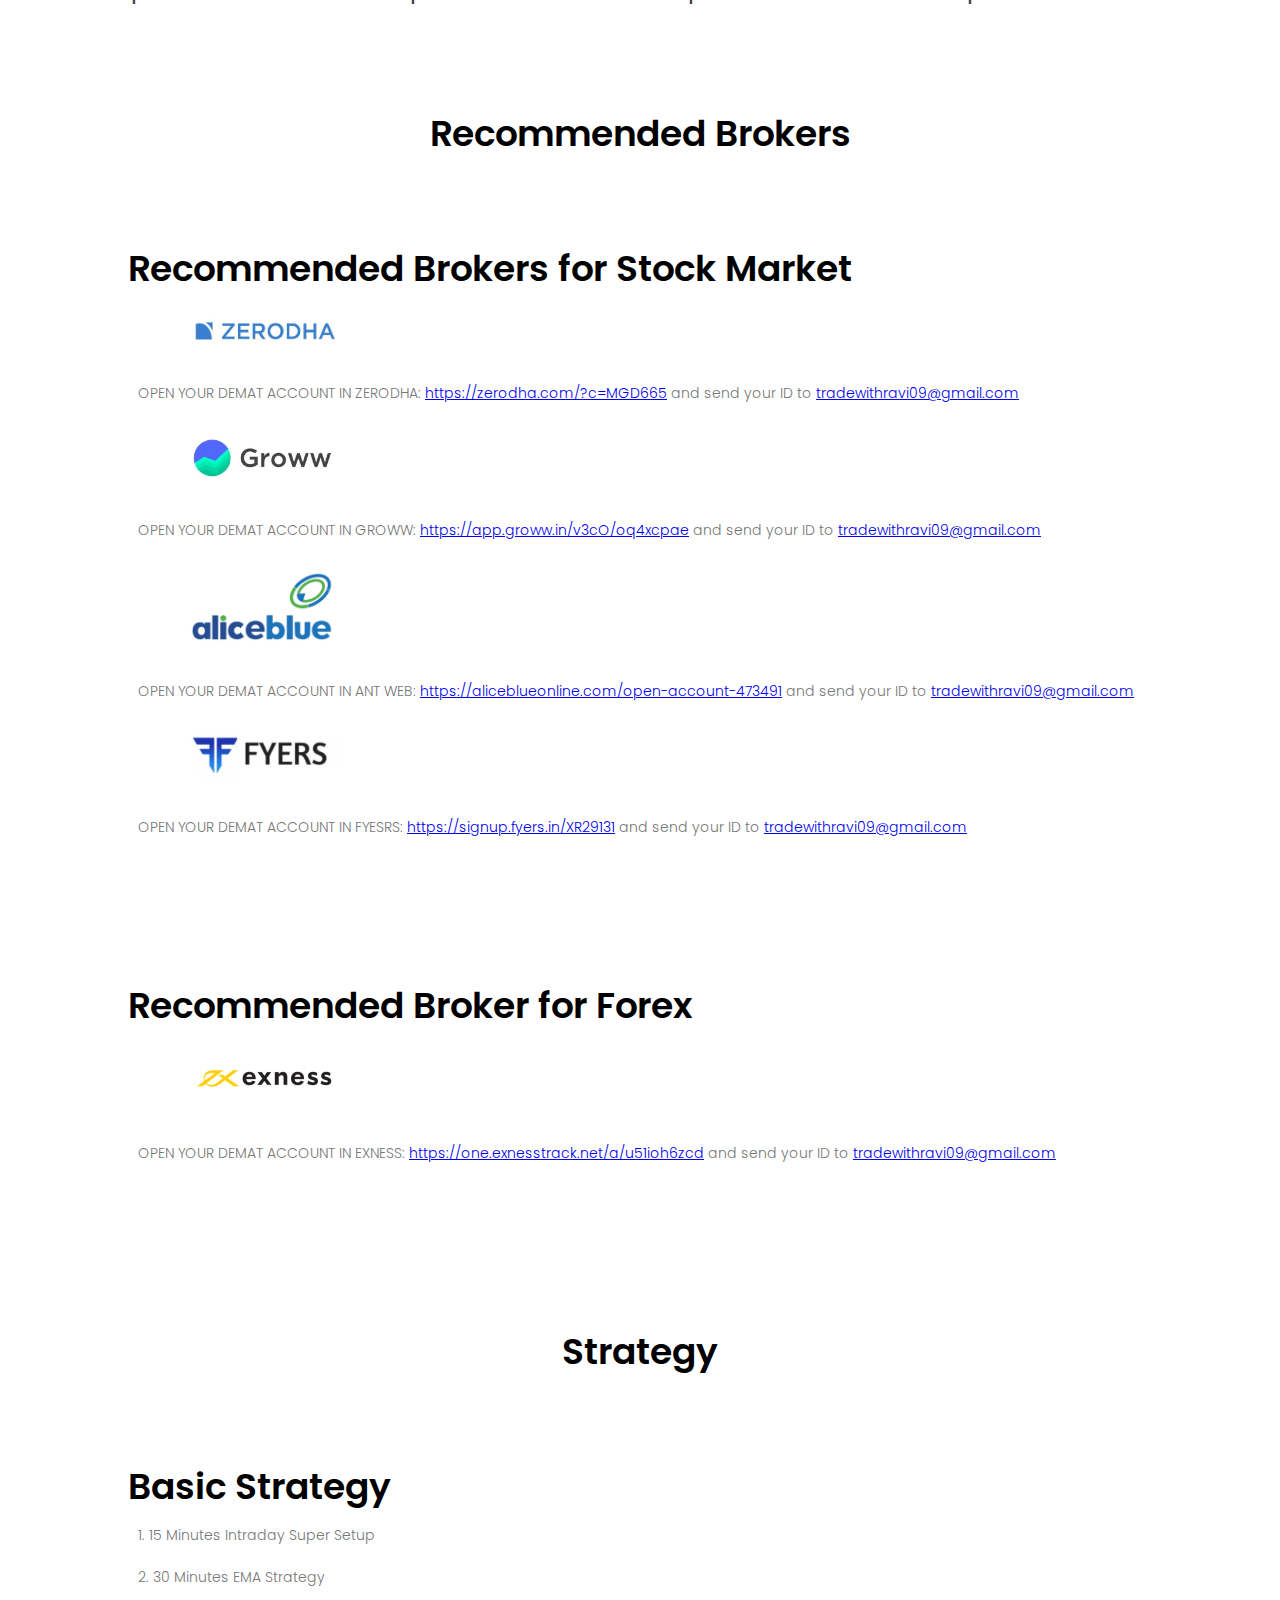
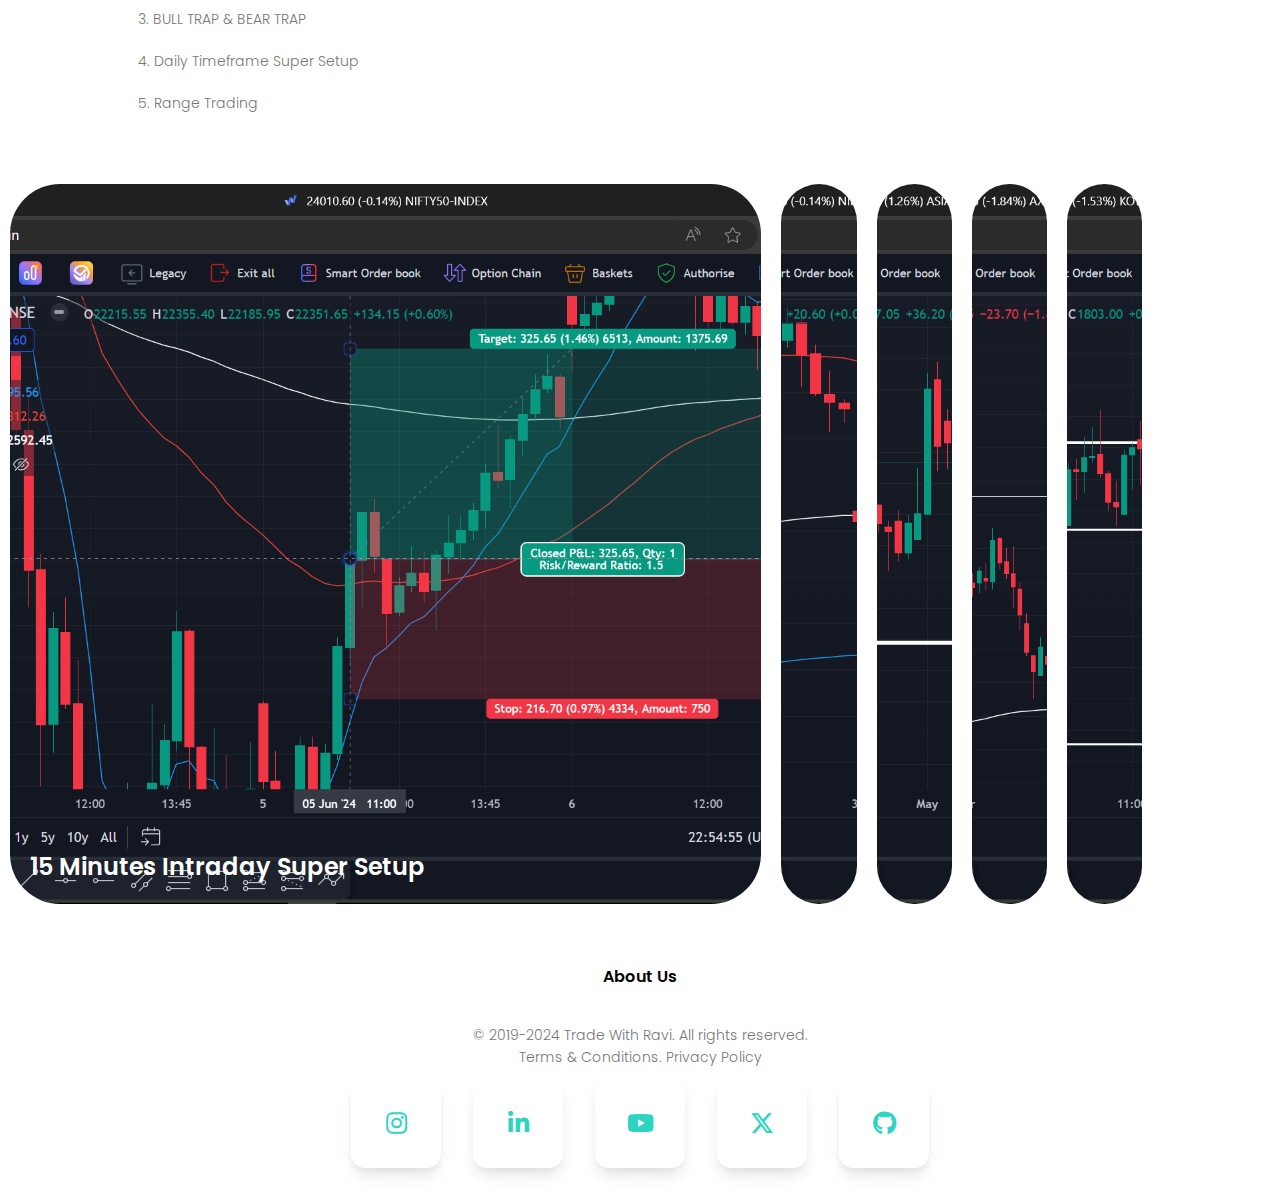
<file: RESOURCES.html>
<!DOCTYPE html>
<html>
    <head>
        <meta name="viewport" content="with=device-width,initial-
        scale=1.0">
        <title>trade with ravi</title>
        <link rel="stylesheet" href="style.css">
        <link rel="preconnect" href="https://fonts.googleapis.com">
        <link rel="preconnect" href="https://fonts.gstatic.com" crossorigin>
        <link href="https://fonts.googleapis.com/css2?family=Poppins:ital,
        wght@0,100;0,200;0,300;0,400;0,500;0,600;0,700;0,800;0,900;1,100;1
        ,200;1,300;1,400;1,500;1,600;1,700;1,800;1,900&display=swap" 
        rel="stylesheet">
        <link rel="stylesheet" href="https://cdnjs.cloudflare.com/ajax/libs/font-awesome/6.5.2/css/all.min.css" />
        <link rel="icon" href="./images/a2 logo - Copy.png">
        <!-- TradingView Widget BEGIN -->
        <div class="tradingview-widget-container">
          <div class="tradingview-widget-container__widget"></div>
          <script type="text/javascript" src="https://s3.tradingview.com/external-embedding/embed-widget-ticker-tape.js" async>
              {
                  "symbols"; [
                      { "description": "", "proName": "NASDAQ:TSLA" },
                      { "description": "", "proName": "NASDAQ:AAPL" },
                      // Add more symbols as needed
                  ],
                  "showSymbolLogo"; true,
                  "colorTheme"; "light",
                  "isTransparent"; false,
                  "displayMode"; "adaptive",
                  "locale"; "en"
              }
          </script>
      </div>
      <!-- TradingView Widget END -->


    </head>
    <body>
    <section class="resorse-header">
        <nav>
            <a href="index.html"><img src="images/a2 logo.png"> </a>
            <div class="nav-links">
                <ul>
                    <li><a href="index.html">HOME</a></li>
                    <li><a href="ABOUT.html">ABOUT</a></li>
                    <li><a href="COURSE.html">COURSE</a></li>
                    <li><a href="RESOURCES.html">RESOURCES</a></li>
                    <li><a href="CONTACT.html">CONTACT</a></li>
                </ul>
            </div>    
        </nav>
        <h1>Resources</h1>
    </section>

    <!----RESOURCES----->
    
        <!----about us content----->
        <section class="about-us">
            <div class="">
                <div class="about-c">
                    <h1>Books We Recommend</h1>
                    <p>Everyone in this world should learn continuously, Whether you trade or not you have to sharpen your skills. Now if you Trade advanced level or basic you have to feed your mind with positive & knowledge specific data. The key areas one should focus on are Trading Knowledge, Self Development, Emotional Discipline, Risk Management & Keeping things Simple. We are providing our best recommendations here. If you are new to trading or you are an experienced trader you will fall in love with these books.</p>
                </div>
            </div>
        </section>
        <div class="cards">
            <div class="skill-card">
                 <a href="images/books/New Trader Rich Trader.pdf" target="_blank">
                <img src="images/new trader rich trader.png" alt=""></a>
                
                <h2>Beginner</h2>
            </div>
            <div class="skill-card">
                <a href="images/books/Trading_Habits_39_of_the_World_s_Most_Powerful_Stock_Market_Rules.pdf" target="_blank">
                <img src="images/trading habits.png" alt=""></a>
                
                <h2>Beginner</h2>
            </div>
            <div class="skill-card">
                <a href="images/books/7-Habits-of-Highly-Effective-People.pdf" target="_blank">
                    <img src="images/7 habits.png">
                </a>
                <h2>Beginner</h2>
            </div>
            <div class="skill-card">
                <a href="images/books/Rich-Dad-Poor-Dad-by-Robert-T.-Kiyosaki.pdf" target="-blank">
                    <img src="images/rich dad poor dad.png" alt=""></a>
                    
                    <h2>Experienced Trader</h2>
            </div>
            <div class="skill-card">
                 <a href="images/books/The-day-trading-coach.pdf" target="_blank">
                <img src="images/the day trader  coach.png" alt=""></a>
                
                <h2>Beginner</h2>
            </div>
            <div class="skill-card">
                <a href="images/books/Trading-in-the-Zone_-Master-the-Market-with-Confidence-Discipline-and-a-Winning-Attitude-by-Mark-Douglas.pdf" target="_blank">
                    <img src="images/trading in the zone.png" alt=""></a>
                    
                    <h2>Experienced Trader</h2>
            </div>
            <div class="skill-card">
                <a href="images/books/Market-Wizards.pdf" target="_blank">
                    <img src="images/market wizards.png" alt=""></a>
                    
                    <h2>Experienced Trader</h2>
            </div>
            <div class="skill-card">
                <a href="images/books/Atomic-Habits.pdf" target="_blank">
                    <img src="images/atomic habits.png" alt=""></a>
                    
                    <h2>Experienced Trader</h2>
            </div>
            <div class="skill-card">
                <a href="images/books/secrets-of-a-pivot-boss-pdf.pdf" target="_blank">
                    <img src="images/secrets of a pivit boss.png" alt=""></a>
                    
                    <h2>Experienced Trader</h2>
            </div>
            <div class="skill-card">
                <a href="images/books/The-Richest-Man-in-Babylon-1988-pdf.pdf" target="_blank">
                    <img src="images/grorges clason the richest man.png" alt=""></a>
                    
                    <h2>Experienced Trader</h2>
            </div>
            <div class="skill-card">
                <a href="images/books/The-Intelligent-Investor-BENJAMIN-GRAHAM.pdf" target="_blank">
                    <img src="images/the intelligent investor.png" alt=""></a>
                    
                    <h2>Experienced Trader</h2>
            </div>
            <div class="skill-card">
                <a href="images/books/John-J.-Murphy-Technical-Analysis-Of-The-Financial-Markets.pdf" target="_blank">
                    <img src="images/tecnical analysis of the financial markets.png" alt=""></a>
                    
                    <h2>Experienced Trader</h2>
            </div>
        </div>
    </section>
    <!----statergys----->

    <section class="course">
      <h1>Recommended Brokers</h1>
    </section>
    <section class="about-us">
      <div class="">
          <div class="about-c">
              <h1>Recommended Brokers for Stock Market</h1>
          </div>
          <nav>
            <a href="https://zerodha.com/"><img src="images/zerodha logo.jpg"> </a>
            <div class="nav-links">    
            </div>    
          </nav>
          <p>OPEN YOUR DEMAT ACCOUNT IN ZERODHA: <a href="https://zerodha.com/?c=MGD665&s=CONSOLE">https://zerodha.com/?c=MGD665</a> and send your ID to <a href="https://mail.google.com/">tradewithravi09@gmail.com</a></p>
          <nav>
            <a href="https://groww.in/"><img src="images/Groww-logo-2.jpg"> </a>
            <div class="nav-links">    
            </div>    
          </nav>
          <p>OPEN YOUR DEMAT ACCOUNT IN GROWW: <a href="https://app.groww.in/v3cO/oq4xcpae">https://app.groww.in/v3cO/oq4xcpae</a> and send your ID to <a href="https://mail.google.com/">tradewithravi09@gmail.com</a></p>
          <nav>
            <a href="https://ant.aliceblueonline.com/"><img src="images/ant web img baground.png"> </a>
            <div class="nav-links">    
            </div>    
          </nav>
          <p>OPEN YOUR DEMAT ACCOUNT IN ANT WEB: <a href="https://aliceblueonline.com/open-account-fill-kyc-request-call-back?C=473491">https://aliceblueonline.com/open-account-473491</a> and send your ID to <a href="https://mail.google.com/">tradewithravi09@gmail.com</a></p>
          <nav>
            <a href="https://trade.fyers.in/"><img src="images/fyesrs logo.jpg"> </a>
            <div class="nav-links">    
            </div>    
          </nav>
          <p>OPEN YOUR DEMAT ACCOUNT IN FYESRS: <a href="https://signup.fyers.in/?utm-source=Customer-Referral&utm-medium=XR29131">https://signup.fyers.in/XR29131</a> and send your ID to <a href="https://mail.google.com/">tradewithravi09@gmail.com</a></p>
    
      </div>
  </section>
  <section class="about-us">
    <div class="">
        <div class="about-c">
            <h1>Recommended Broker for Forex</h1>
        </div>
        <nav>
          <a href="https://my.exness.com/"><img src="images/Exness-logo-1-300x102.png"> </a>
          <div class="nav-links">    
          </div>    
        </nav>
        <p>OPEN YOUR DEMAT ACCOUNT IN EXNESS: <a href="https://one.exnesstrack.net/a/u51ioh6zcd?platform=mobile&pid=mobile_share">https://one.exnesstrack.net/a/u51ioh6zcd</a> and send your ID to <a href="https://mail.google.com/">tradewithravi09@gmail.com</a></p>
    </div>
  </section>
    <section class="course">
      <h1>Strategy</h1>
    </section>
    <section class="about-us">
      <div class="">
          <div class="about-c">
              <h1>Basic Strategy</h1>
              <p>1. 15 Minutes Intraday Super Setup</p>
              <p>2. 30 Minutes EMA Strategy</p>
              <p>3. BULL TRAP & BEAR TRAP</p>
              <p>4. Daily Timeframe Super Setup</p>
              <p>5. Range Trading</p>

          </div>

              
      </div>
      
    </section>

    
    
    <section class="container">
        <div
          class="panel active"
          style="
            background-image: url('images/15\ minus\ ssuper\ setup.png');
          "
        >
          <h3>15 Minutes Intraday Super Setup</h3>
        </div>
        <div
          class="panel"
          style="
            background-image: url('images/30\ minuts\ ema\ setup.png');
          "
        >
          <h3>30 Minutes EMA Strategy
        </h3>
        </div>
        <div
          class="panel"
          style="
            background-image: url('images/BULL\ TRAP\ &\ BEAR\ TRAP.png');
          "
        >
          <h3>BULL TRAP & BEAR TRAP</h3>
        </div>
        <div
          class="panel"
          style="
            background-image: url('images/Daily\ Timeframe\ Super\ Setup.png');
          "
        >
          <h3>Daily Timeframe Super Setup</h3>
        </div>
        <div
          class="panel"
          style="
            background-image: url('images/Range\ Trading.png');
          "
        >
          <h3>Range Trading</h3>
        </div>
    </section>
      <script src="script.js"></script>
   


    <!----call to footer----->
    <section class="footer">
        <h4>About Us</h4 >
            <p>© 2019-2024 Trade With Ravi. All rights reserved.
                <br>Terms & Conditions. Privacy Policy</p>
                <div class="wrapper">
                    <a href="https://www.instagram.com/ravi_r_prasad?igsh=MTlmdzN1eXh4c2s4Yw==" class="icon"><i class="fa-brands fa-instagram"></i></a>
                    <a href="https://www.linkedin.com/in/ravi-prasad-a82067279/" class="icon"><i class="fa-brands fa-linkedin-in"></i></a>
                    <a href="https://youtube.com/@tradewithraviii?si=IYoR2a-AwyPsZ4Fv" class="icon"><i class="fa-brands fa-youtube"></i></a>
                    <a href="https://x.com/RaviPrasad53339" class="icon"><i class="fa-brands fa-x-twitter"></i></a>
                    <a href="https://github.com/rraviprasad" class="icon"><i class="fa-brands fa-github"></i></a>
                </div>
    </section>
    </body>
</html>
</file>
<file: style.css>
*{
  margin: 0;
  padding: 0;
  font-family: "Poppins", sans-serif;
}
.header{
  min-height: 100vh;
  width: 100%;
  background-image: linear-gradient(rgba(4,9,30,0.7),
  rgba(4,9,30,0.7)),url(images/a1\ bagrond.jpg);

  background-position: center;
  background-size: cover;
  position: relative;
  border-radius: 10px;
}





nav{
  display: flex;
  padding: 2% 6%;
  justify-content: space-between;
  align-items: center;
}
nav img{
  width: 150px;
}
.nav-links{
  flex: 1;
  text-align: right;
}
.nav-links ul li{
  list-style: none;
  display: inline-block;
  padding: 8px 12px;
  position: relative;
}
.nav-links ul li a{
  color: #fff;
  text-decoration: none;
  font-size: 13px;
}
.nav-links ul li::after{
  content:'';
  width: 0%;
  height: 2px;
  background: #f44336;
  display: block;
  margin: auto;
  transition: 0.5s;
}
.nav-links ul li:hover::after{
  width: 100%;
}
.text-box{
  width: 90%;
  color: #fff;
  position: absolute;
  top: 55%;
  left: 50%;
  transform: translate(-50%,-50%);
  text-align: center;
}
.text-box h1{
  font-size: 40px;
}

.text-box p{
  margin: 10px 0 40px;
  font-size: 12px;
  color: #fff;
}
.hero-btn{
  display: inline-block;
  text-decoration: none;
  color: #fff;
  border: 1px solid #fff;
  padding: 12px 34px;
  font-size: 13px;
  background: transparent;
  position: relative;
  cursor: pointer;
}
.hero-btn:hover{
  border: 1px solid #f44336;
  background: #f44336;
  transition: 1s;
}

/*---------course------*/

.course{
  width: 80%;
  margin: auto;
  text-align: center;
  padding-top: 100px;
}
h1{
  font-size: 36px;
  font-weight: 600;
}

p{
  color: #777;
  font-size: 14px;
  font-weight: 300;
  line-height: 22px;
  padding: 10px;
}

.row{
  margin-top: 5%;
  display: flex;
  justify-content: space-between;
}

.course-col{
  flex-basis: 31%;
  background: #fff3f3;
  border-radius: 10px;
  margin-bottom: 5%;
  padding: 20px 12px;
  box-sizing: border-box;
  transition: 0.5s;
}
h3{
  text-align: center;
  font-weight: 600;
  margin: 10px 0;
}
.course-col:hover {
  box-shadow: 0 0 20px 0px rgba(0, 0, 0, 0.2);
}


/* Set the image container to float left */
.column {
  float: left;
  width: 100%;
}











.timeline {
  background: var(--primary-color);
  margin: 20px auto;
  padding: 60px;
}

/* Card container */
.card {
  position: relative;
  max-width: 400px;
}

/* setting padding based on even or odd */
.card:nth-child(odd) {
  padding: 30px 0 30px 30px;
}
.card:nth-child(even) {
  padding: 30px 30px 30px 0;
}
/* Global ::before */
.card::before {
  content: "";
  position: absolute;
  width: 50%;
  border: solid orangered;
}

/* Setting the border of top, bottom, left */
.card:nth-child(odd)::before {
  left: 0px;
  top: -4.5px;
  bottom: -4.5px;
  border-width: 5px 0 5px 5px;
  border-radius: 50px 0 0 50px;
}

/* Setting the border of top, bottom, right */
.card:nth-child(even)::before {
  right: 0;
  top: 0;
  bottom: 0;
  border-width: 5px 5px 5px 0;
  border-radius: 0 50px 50px 0;
}

/* Removing the border if it is the first card */
.card:first-child::before {
  border-top: 0;
  border-top-left-radius: 0;
}

/* Removing the border if it is the last card  and it's odd */
.card:last-child:nth-child(odd)::before {
  border-bottom: 0;
  border-bottom-left-radius: 0;
}

/* Removing the border if it is the last card  and it's even */
.card:last-child:nth-child(even)::before {
  border-bottom: 0;
  border-bottom-right-radius: 0;
}

/* Information about the timeline */
.info {
  display: flex;
  flex-direction: column;
  background: #ffe4e4;
  color: #777;
  border-radius: 10px;
  padding: 10px;
}

/* Title of the card */
.title {
  color: #3e3e3e;
  position: relative;
}

/* Timeline dot  */
.title::before {
  content: "";
  position: absolute;
  width: 10px;
  height: 10px;
  background: rgb(255, 255, 255);
  border-radius: 999px;
  border: 3px solid orangered;
}

/* text right if the card is even  */
.card:nth-child(even) > .info > .title {
  text-align: right;
}

/* setting dot to the left if the card is odd */
.card:nth-child(odd) > .info > .title::before {
  left: -45px;
}

/* setting dot to the right if the card is odd */
.card:nth-child(even) > .info > .title::before {
  right: -45px;
}
























/*----------campus--------*/
/* styles.css */
.container {
  display: flex;
  justify-content: space-between;
  /* Adjust spacing and alignment as needed */
}

.left-column {
  flex: 1;
  /* Add styling for the Contact Us section */
}

.right-column {
  flex: 1;
  /* Add styling for the About Us section */
}
.balbasor{
  padding: 5%;
}


/*---------call to acsion----*/

.cta{
  margin: 100px auto;
  width: 80%;
  background-image: linear-gradient(rgba(0,0,0,0.7),rgba(0,0,0,0.7)),url(images/Designer\ \(12\).png);
  background-position: center;
  background-size: cover;
  border-radius: 10px;
  text-align: center;
  padding: 100px 0;
}

.cta h1{
  color: #fff;
  margin-bottom: 40px;
  padding: 0;
}

/*---------footer----*/

.footer{
  width: 100%;
  text-align: center;
  padding: 30px 0;
}

.footer h4{
  margin-bottom: 25px;
  margin-top: 20px;
  font-weight: 600;
}







.wrapper {
  display: flex;
  justify-content: center;
  align-items: center;
  gap: 2rem;
}
.icon {
  text-decoration: none;
  width: 5.625rem;
  height: 5.625rem;
  border-radius: 14px;
  background-color: #fff;
  display: flex;
  justify-content: center;
  align-items: center;
  overflow: hidden;
  position: relative;
  box-shadow: rgba(0, 0, 0, 0.1) 0px 10px 15px -3px,
    rgba(0, 0, 0, 0.05) 0px 4px 6px -2px;
}

.icon > i {
  color: #2dd4bf;
  font-size: 1.5rem;
  transition: all 0.2s;
}

.icon:hover > i {
  scale: 1.2;
  color: #f1f1f1;
}

.icon:before {
  background: var(--color);
  content: "";
  position: absolute;
  width: 130%;
  height: 130%;
  left: -110%;
  top: 80%;
  transform: rotate(45deg);
}

.icon:hover:before {
  animation: slide 0.7s forwards;
}

@keyframes slide {
  50% {
    left: 10%;
    top: -40%;
  }

  100% {
    left: -15%;
    top: -15%;
  }
}

.icon:has(.fa-instagram) {
  --color: linear-gradient(45deg, #f9ce34, #ee2a7b, #6228d7);
}
.icon:has(.fa-linkedin-in) {
  --color: #0077b5;
}
.icon:has(.fa-youtube) {
  --color: #ff0000;
}
.icon:has(.fa-x-twitter) {
  --color: #1da1f2;
}
.icon:has(.fa-github) {
  --color: #333;
}

/*----------about us page-------------*/
.sub-header{
  height: 50vh;
  width: 100%;
  background-image: linear-gradient(rgba(4,9,30,0.7),
  rgba(4,9,30,0.7)),url(images/baground\ img2.jpg);
  background-position: center;
  background-size: cover;
  text-align: center;
  color: #fff;
  border-radius: 10px;
}

.stock-header{
  height: 50vh;
  width: 100%;
  background-image: linear-gradient(rgba(4,9,30,0.7),
  rgba(4,9,30,0.7)),url(images/stock\ baground\ img3.png);
  background-position: center;
  background-size: cover;
  text-align: center;
  color: #fff;
  border-radius: 10px;
}

.futheropsion-header{
  height: 50vh;
  width: 100%;
  background-image: linear-gradient(rgba(4,9,30,0.7),
  rgba(4,9,30,0.7)),url(images/futcher\ &\ opsion\ baground\ img3.png);
  background-position: center;
  background-size: cover;
  text-align: center;
  color: #fff;
  border-radius: 10px;
}

.forexcriptocurency-header{
  height: 50vh;
  width: 100%;
  background-image: linear-gradient(rgba(4,9,30,0.7),
  rgba(4,9,30,0.7)),url(images/forex\ criptocurency\ baground\ img3.png);
  background-position: center;
  background-size: cover;
  text-align: center;
  color: #fff;
  border-radius: 10px;
}

.contactus-header{
  height: 50vh;
  width: 100%;
  background-image: linear-gradient(rgba(4,9,30,0.7),
  rgba(4,9,30,0.7)),url(images/contact\ us\ baground\ img3.png);
  background-position: center;
  background-size: cover;
  text-align: center;
  color: #fff;
  border-radius: 10px;
}

.resorse-header{
  height: 50vh;
  width: 100%;
  background-image: linear-gradient(rgba(4,9,30,0.7),
  rgba(4,9,30,0.7)),url(images/resorse\ baground\ img3.png);
  background-position: center;
  background-size: cover;
  text-align: center;
  color: #fff;
  border-radius: 10px;
}

.ourcorses-header{
  height: 50vh;
  width: 100%;
  background-image: linear-gradient(rgba(4,9,30,0.7),
  rgba(4,9,30,0.7)),url(images/our\ corses\ baground\ img3.png);
  background-position: center;
  background-size: cover;
  text-align: center;
  color: #fff;
  border-radius: 10px;
}

.aboutus-header{
  height: 50vh;
  width: 100%;
  background-image: linear-gradient(rgba(4,9,30,0.7),
  rgba(4,9,30,0.7)),url(images/aboutus\ baground\ img3.png);
  background-position: center;
  background-size: cover;
  text-align: center;
  color: #fff;
  border-radius: 10px;
}

.roadmap-header{
  height: 50vh;
  width: 100%;
  background-image: linear-gradient(rgba(4,9,30,0.7),
  rgba(4,9,30,0.7)),url(images/roadmap\ bagrund\ img.png);
  background-position: center;
  background-size: cover;
  text-align: center;
  color: #fff;
  border-radius: 10px;
}


.about-us{
  width: 80%;
  margin: auto;
  padding-top: 80px;
  padding-bottom: 50px;
}

.about-col{
  flex-basis: 48%;
  padding: 80px 2px;
}

.about-col img{
  width: 100%;
}
.about-col h1{
  padding: 0%;
}
.about-col p{
  padding: 15px 0 25px;
}
.red-btn{
  border: 1px solid #f44336;
  background: transparent;
  color: #f44336;
}
.red-btn:hover{
  color: #fff;
}

/*----------resorsee-------------*/

.skills {
  display: flex;
  flex-direction: column;
  align-items: center;
  justify-content: center;
  padding: 50px 100px;
}

.skills h1 {
  font-size: 36px;
  font-weight: 600;
  color: #000000;
  font-family: "Poppins", sans-serif;
}

.cards {
  display: flex;
  align-items: center;
  width: 100%;
  flex-wrap: wrap;
  justify-content: center;
  margin-top: 50px;
  gap: 2.5vh;
}

.skill-card {
  height: 20vw;
  width: 20vw;
  background-color: #ffffff;
  border-radius: 20px;
  display: flex;
  flex-direction: column;
  overflow: hidden;
  align-items: center;
  justify-content: center;
  gap: 2.5vh;
  transition: all ease 0.5s;
}

.skill-card:hover {
  background-color: #f44336;
}

.skill-card img {
  height: 15vw;
  width: 15vw;
  object-fit: contain;
}

.skill-card h2 {
  font-size: 24px;
  font-weight: 400;
  color: #3e3e3e;
}






/*-------stategys------*/

.container {
  display: flex;
  width: 90vw;
}

.panel {
  background-size: auto 100%;
  background-position: center;
  background-repeat: no-repeat;
  height: 80vh;
  border-radius: 50px;
  color: #fff;
  cursor: pointer;
  flex: 0.5;
  margin: 10px;
  position: relative;
  transition: flex 0.7s ease-in;
  -webkit-transition: all 700ms ease-in;
}

.panel h3 {
  font-size: 24px;
  position: absolute;
  bottom: 20px;
  left: 20px;
  margin: 0;
  opacity: 0;
}

.panel.active {
  flex: 5;
}

.panel.active h3 {
  opacity: 1;
  transition: opacity 0.3s ease-in 0.4s;
}

@media (max-width: 480px) {
  .container {
    width: 100vw;
  }

  .panel:nth-of-type(4),
  .panel:nth-of-type(5) {
    display: none;
  }
}



/*-------contact us page------*/
.location{
  width: 80%;
  margin: auto;
  padding: 80px 0;
}
.location iframe{
  width: 100%;
}

.contact-us{
  width: 80%;
  margin: auto;
}

.contact-col{
  flex-basis: 48%;
  margin-bottom: 30px;
}
.contact-col div{
  display: flex;
  align-items: center;
  margin-bottom: 40px;
}
.contact-col div .fa{
  font-size: 28px;
  color: #f44336;
  margin: 10px;
  margin-right: 30px;
}
.contact-col div p{
  padding: 0;
}
.contact-col div h5{
  font-size: 20px;
  margin-bottom: 5px;
  
  font-family: "Poppins", sans-serif;
}

.contact-col input, .contact-col textarea{
  width: 100%;
  padding: 15px;
  margin-bottom: 17px;
  outline: none;
  border: 1px solid #ccc;
  box-sizing: border-box;
}









@media screen{
  
}
</file>
